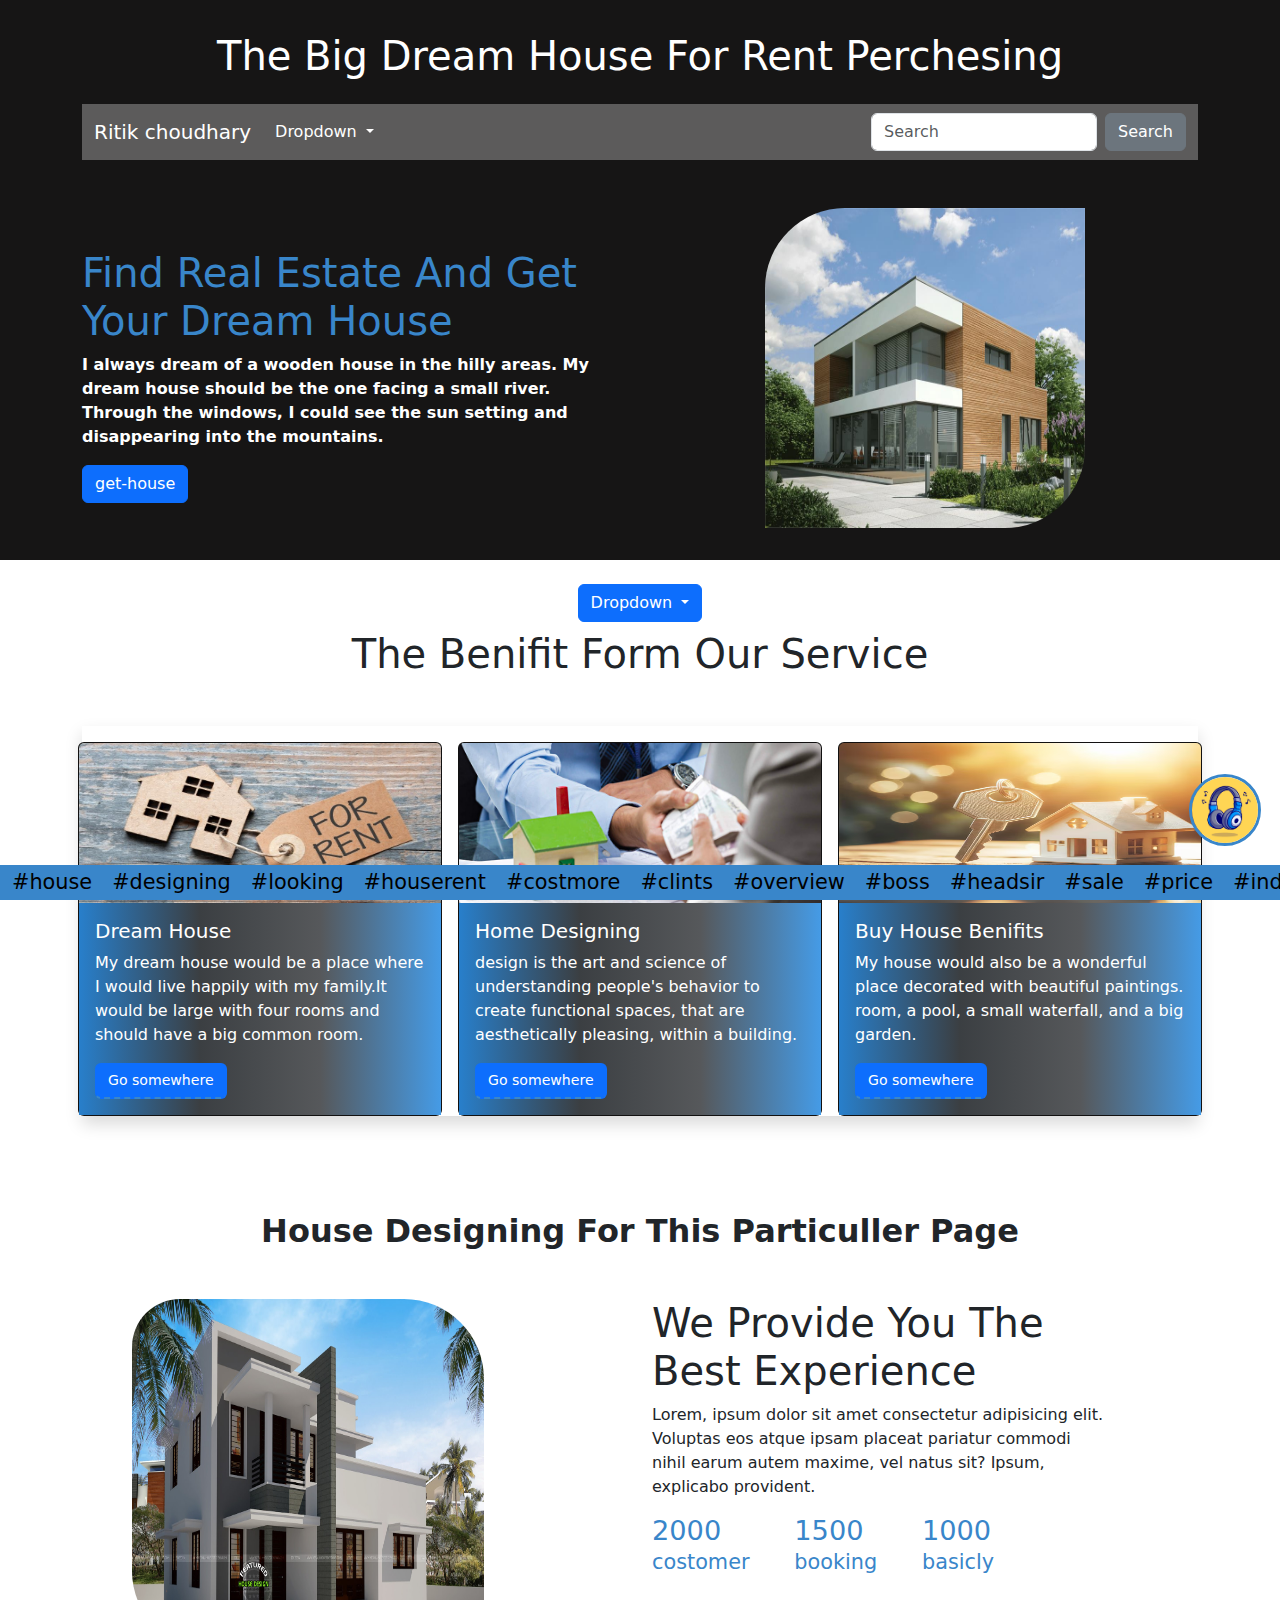
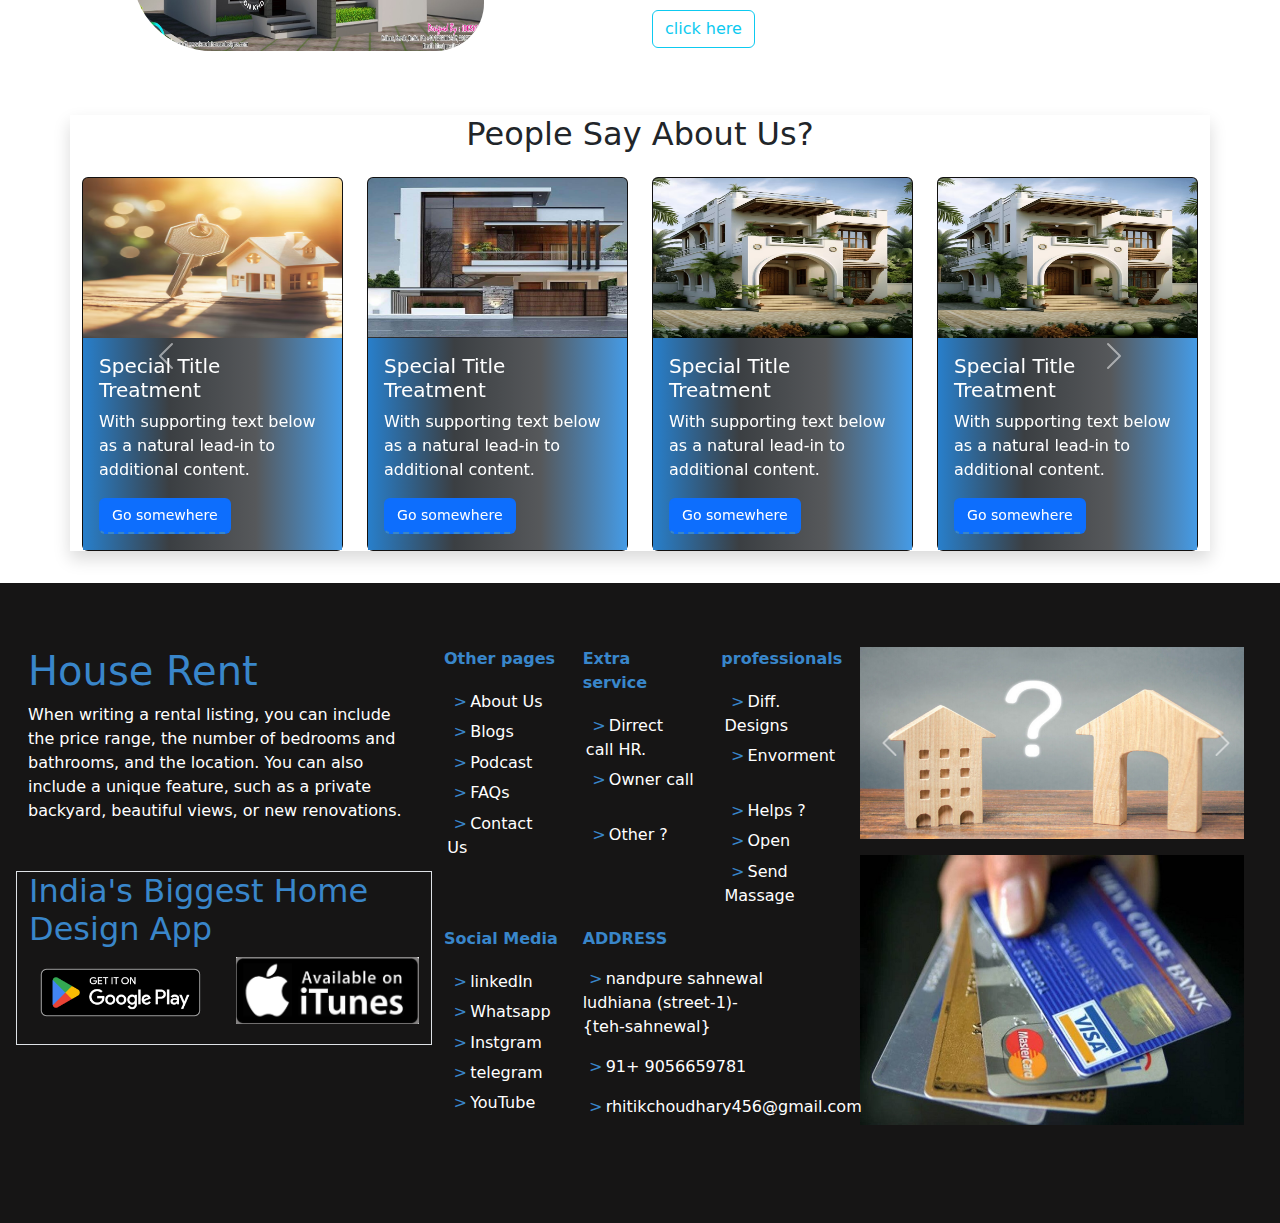
<file: index.html>
<!DOCTYPE html>
<html lang="en">

<head>
    <meta charset="UTF-8">
    <meta name="viewport" content="width=device-width, initial-scale=1.0">
    <title>house rent web site</title>
    <link rel="stylesheet" href="style.css">
    <link rel="stylesheet" href="https://cdn.jsdelivr.net/npm/bootstrap@5.3.3/dist/css/bootstrap.min.css">

</head>

<body>
    <div class="container-fluid headphone-bottom">
        <figure>
            <img src="./image/headphoneimg.avif" class="headphone" alt="">
        </figure>
    </div>
    <section class="container-fluid Word-slider">

        <div class="words-container">
            <span class="word">#house</span>
            <span class="word">#designing</span>
            <span class="word">#looking</span>
            <span class="word">#houserent</span>
            <span class="word">#costmore</span>
            <span class="word">#clints</span>
            <span class="word">#overview</span>
            <span class="word">#boss</span>
            <span class="word">#headsir</span>
            <span class="word">#sale</span>
            <span class="word">#price</span>
            <span class="word">#india</span>
            <span class="word">#pool</span>
            <span class="word">#drongroom</span>
            <span class="word">#kitchen</span>
            <span class="word">#extraroom</span>
            <span class="word">#guestroom</span>
            <span class="word">#watersuply</span>
            <span class="word">#elactronicrol</span>
            <span class="word">#dancinghall</span>
        </div>
    </section>
    <div class="main_heroPage_height">
        <section class="container">
            <h1 class="d-flex justify-content-center text-white py-3">the big dream house for rent perchesing</h1>

            <nav class="navbar navbar-expand-lg" style="background-color: rgba(255, 255, 255, 0.3);">
                <div class="container-fluid">
                    <a class="navbar-brand text-white" href="#">Ritik choudhary</a>
                    <button class="navbar-toggler" type="button" data-bs-toggle="collapse"
                        data-bs-target="#navbarSupportedContent" aria-controls="navbarSupportedContent"
                        aria-expanded="false" aria-label="Toggle navigation">
                        <span class="navbar-toggler-icon"></span>
                    </button>
                    <div class="collapse navbar-collapse" id="navbarSupportedContent">
                        <ul class="navbar-nav me-auto mb-2 mb-lg-0">
                            <li class="nav-item dropdown">
                                <a class="nav-link dropdown-toggle text-white" href="#" role="button"
                                    data-bs-toggle="dropdown" aria-expanded="false">
                                    Dropdown
                                </a>
                                <ul class="dropdown-menu">
                                    <li><a class="dropdown-item" href="#">Action</a></li>
                                    <li><a class="dropdown-item" href="#">Another action</a></li>
                                    <li>
                                        <hr class="dropdown-divider">
                                    </li>
                                    <li><a class="dropdown-item" href="#">Something else here</a></li>
                                </ul>
                            </li>
                        </ul>
                        <form class="d-flex" role="search">
                            <input class="form-control me-2" type="search" placeholder="Search" aria-label="Search">
                            <button class="btn btn-secondary" type="submit">Search</button>
                        </form>
                    </div>
                </div>
            </nav>
        </section>


        <section class="container d-flex justify-content-center align-item mt-5">
            <div class="row d-flex justify-content-center align-items-center">
                <div class="col-12 col-lg-6 col-md-6">
                    <h1 class="text-capitalize heading-Color">find real estate and get your dream house</h1>
                    <p class="text-white fw-bolder">I always dream of a wooden house in the hilly areas. My dream house
                        should be the one facing a small river. Through the
                        windows, I could see the sun setting and disappearing into the mountains.</p>
                    <button class="btn btn-primary">get-house</button>
                </div>

                <div class="col-12 col-xl-6 col-md-6">
                    <div class="img_hero d-flex justify-content-center align-items-center">
                        <figure>
                            <img src="./image/imghero.jpg" class="img-fluid img-res" alt="">
                        </figure>
                    </div>
                </div>
            </div>

        </section>
    </div>
    <section class="container  mt-4">
        <div>
            <div class="btn-group d-flex justify-content-center align-items-center" role="group"
                aria-label="Button group with nested dropdown">
                <div class="btn-group" role="group">
                    <button type="button" class="btn btn-primary dropdown-toggle" data-bs-toggle="dropdown"
                        aria-expanded="false">
                        Dropdown
                    </button>
                    <ul class="dropdown-menu">
                        <li><a class="dropdown-item" href="#">Dropdown link</a></li>
                        <li><a class="dropdown-item" href="#">Dropdown link</a></li>
                    </ul>
                </div>
            </div>
            <h1 class="common-heading text-center mt-2">the benifit form our service</h1>
        </div>
    </section>

    <section class="container my-5 ">
        <div class="d-flex justify-content-center align-items-center shadow">
            <div class="row">
                <div class="col-10 col-md-4 col-lg-4 g-3 mx-auto">
                    <div class="card">
                        <img src="./image/imgrent1.jpeg" class="card-img-top card-size" alt="...">
                        <div class="card-body">
                            <h5 class="card-title">Dream house</h5>
                            <p class="card-text">My dream house would be a place where I would live happily with my
                                family.It would be large with four rooms and should have a big common room.</p>
                            <a href="#" class="btn btn-primary">Go somewhere</a>
                        </div>
                    </div>
                </div>
                <div class="col-10 col-md-4 col-lg-4 g-3 mx-auto">
                    <div class="card">
                        <img src="./image/imgcash2.jpg" class="card-img-top card-size" alt="...">
                        <div class="card-body">
                            <h5 class="card-title">Home Designing</h5>
                            <p class="card-text">design is the art and science of understanding people's behavior to
                                create functional spaces, that are aesthetically
                                pleasing, within a building.</p>
                            <a href="#" class="btn btn-primary">Go somewhere</a>
                        </div>
                    </div>
                </div>
                <div class="col-10 col-md-4 col-lg-4 g-3 mx-auto">
                    <div class="card">
                        <img src="./image/imglakar4key2.jpg" class="card-img-top card-size" alt="...">
                        <div class="card-body">
                            <h5 class="card-title">Buy House benifits</h5>
                            <p class="card-text">My house would also be a wonderful place decorated with beautiful
                                paintings.
                                room, a pool, a small waterfall, and a big garden.</p>
                            <a href="#" class="btn btn-primary">Go somewhere</a>
                        </div>
                    </div>
                </div>
            </div>
        </div>
    </section>
    <section class="container py-5 d-flex flex-column justify-content-center align-items-center">

        <h2 class="text-center mb-5 fw-bolder">house designing for this particuller page</h2>

        <div class="row">
            <div class="col-12 col-md-5 col-lg-5 d-flex justify-content-center align-items-center">
                <figure>
                    <img src="./image/modern-home.jpg" class="img img-fluid" alt="">
                </figure>
            </div>


            <div class="col-12 col-md-5 col-lg-5 mx-auto">

                <h1>we provide you the best experience</h1>
                <p>Lorem, ipsum dolor sit amet consectetur adipisicing elit. Voluptas eos atque ipsam placeat
                    pariatur
                    commodi nihil earum autem maxime, vel natus sit? Ipsum, explicabo provident.
                </p>
                <div class="d-flex flex-row g-2 column-vise">
                    <div>
                        <span>
                            <h2>2000</h2>
                        </span>
                        <span>
                            <p>costomer</p>
                        </span>
                    </div>
                    <div>
                        <span>
                            <h2>1500</h2>
                        </span>
                        <span>
                            <p>booking</p>
                        </span>
                    </div>
                    <div>
                        <span>
                            <h2>1000</h2>
                        </span>
                        <span>
                            <p>basicly</p>
                        </span>
                    </div>

                </div>
                <button class="btn btn-outline-info">click here</button>
            </div>
        </div>
    </section>

    <section class="container shadow">
        <h2 class="text-center">people say about us?</h2>
        <div id="carouselExampleAutoplaying" class="carousel slide" data-bs-ride="carousel">
            <div class="carousel-inner">
                <div class="carousel-item active">
                    <!-- <img src="./image/imghousedesign1.jpg" class="d-block w-100" alt="..."> -->
                    <div class="row">
                        <div class="col-10 col-md-4 col-lg-3 gy-3 mx-auto">
                            <div class="card">
                                <img src="./image/imglakar4key2.jpg" class="card-img-top card-size" alt="...">
                                <div class="card-body">
                                    <h5 class="card-title">Special title treatment</h5>
                                    <p class="card-text">With supporting text below as a natural lead-in to
                                        additional
                                        content.</p>
                                    <a href="#" class="btn btn-primary">Go somewhere</a>
                                </div>
                            </div>
                        </div>
                        <div class="col-10 col-md-4 col-lg-3 gy-3 mx-auto">
                            <div class="card">
                                <img src="./image/imghousedesign1.jpg" class="card-img-top card-size" alt="...">
                                <div class="card-body">
                                    <h5 class="card-title">Special title treatment</h5>
                                    <p class="card-text">With supporting text below as a natural lead-in to
                                        additional
                                        content.</p>
                                    <a href="#" class="btn btn-primary">Go somewhere</a>
                                </div>
                            </div>
                        </div>
                        <div class="col-10 col-md-4 col-lg-3 gy-3 mx-auto">
                            <div class="card">
                                <img src="./image/imghousedesign2.jpg" class="card-img-top card-size" alt="...">
                                <div class="card-body">
                                    <h5 class="card-title">Special title treatment</h5>
                                    <p class="card-text">With supporting text below as a natural lead-in to
                                        additional
                                        content.</p>
                                    <a href="#" class="btn btn-primary">Go somewhere</a>
                                </div>
                            </div>
                        </div>
                        <div class="col-10 col-md-4 col-lg-3 gy-3 mx-auto">
                            <div class="card">
                                <img src="./image/imghousedesign2.jpg" class="card-img-top card-size" alt="...">
                                <div class="card-body">
                                    <h5 class="card-title">Special title treatment</h5>
                                    <p class="card-text">With supporting text below as a natural lead-in to
                                        additional
                                        content.</p>
                                    <a href="#" class="btn btn-primary">Go somewhere</a>
                                </div>
                            </div>
                        </div>
                    </div>

                </div>
                <div class="carousel-item">
                    <!-- <img src="./image/imghousedesign1.jpg" class="d-block w-100" alt="..."> -->
                    <div class="row">
                        <div class="col-10 col-md-4 col-lg-3 gy-3 mx-auto">
                            <div class="card">
                                <img src="./image/imglakar4key2.jpg" class="card-img-top card-size" alt="...">
                                <div class="card-body">
                                    <h5 class="card-title">Special title treatment</h5>
                                    <p class="card-text">With supporting text below as a natural lead-in to
                                        additional
                                        content.</p>
                                    <a href="#" class="btn btn-primary">Go somewhere</a>
                                </div>
                            </div>
                        </div>
                        <div class="col-10 col-md-4 col-lg-3 gy-3 mx-auto">
                            <div class="card">
                                <img src="./image/imghousedesign1.jpg" class="card-img-top card-size" alt="...">
                                <div class="card-body">
                                    <h5 class="card-title">Special title treatment</h5>
                                    <p class="card-text">With supporting text below as a natural lead-in to
                                        additional
                                        content.</p>
                                    <a href="#" class="btn btn-primary">Go somewhere</a>
                                </div>
                            </div>
                        </div>
                        <div class="col-10 col-md-4 col-lg-3 gy-3 mx-auto">
                            <div class="card">
                                <img src="./image/imghousedesign2.jpg" class="card-img-top card-size" alt="...">
                                <div class="card-body">
                                    <h5 class="card-title">Special title treatment</h5>
                                    <p class="card-text">With supporting text below as a natural lead-in to
                                        additional
                                        content.</p>
                                    <a href="#" class="btn btn-primary">Go somewhere</a>
                                </div>
                            </div>
                        </div>
                        <div class="col-10 col-md-4 col-lg-3 gy-3 mx-auto">
                            <div class="card">
                                <img src="./image/imghousedesign2.jpg" class="card-img-top card-size" alt="...">
                                <div class="card-body">
                                    <h5 class="card-title">Special title treatment</h5>
                                    <p class="card-text">With supporting text below as a natural lead-in to
                                        additional
                                        content.</p>
                                    <a href="#" class="btn btn-primary">Go somewhere</a>
                                </div>
                            </div>
                        </div>
                    </div>

                </div>
                <div class="carousel-item">
                    <!-- <img src="./image/imghousedesign3.jpg" class="d-block w-100" alt="..."> -->
                    <div class="row">
                        <div class="col-10 col-md-4 col-lg-3 gy-3 mx-auto">
                            <div class="card">
                                <img src="./image/imglakar4key2.jpg" class="card-img-top card-size" alt="...">
                                <div class="card-body">
                                    <h5 class="card-title">Special title treatment</h5>
                                    <p class="card-text">With supporting text below as a natural lead-in to
                                        additional
                                        content.</p>
                                    <a href="#" class="btn btn-primary">Go somewhere</a>
                                </div>
                            </div>
                        </div>
                        <div class="col-10 col-md-4 col-lg-3 gy-3 mx-auto">
                            <div class="card">
                                <img src="./image/imghousedesign1.jpg" class="card-img-top card-size" alt="...">
                                <div class="card-body">
                                    <h5 class="card-title">Special title treatment</h5>
                                    <p class="card-text">With supporting text below as a natural lead-in to
                                        additional
                                        content.</p>
                                    <a href="#" class="btn btn-primary">Go somewhere</a>
                                </div>
                            </div>
                        </div>
                        <div class="col-10 col-md-4 col-lg-3 gy-3 mx-auto">
                            <div class="card">
                                <img src="./image/imghousedesign2.jpg" class="card-img-top card-size" alt="...">
                                <div class="card-body">
                                    <h5 class="card-title">Special title treatment</h5>
                                    <p class="card-text">With supporting text below as a natural lead-in to
                                        additional
                                        content.</p>
                                    <a href="#" class="btn btn-primary">Go somewhere</a>
                                </div>
                            </div>
                        </div>
                        <div class="col-10 col-md-4 col-lg-3 gy-3 mx-auto">
                            <div class="card">
                                <img src="./image/imghousedesign2.jpg" class="card-img-top card-size" alt="...">
                                <div class="card-body">
                                    <h5 class="card-title">Special title treatment</h5>
                                    <p class="card-text">With supporting text below as a natural lead-in to
                                        additional
                                        content.</p>
                                    <a href="#" class="btn btn-primary">Go somewhere</a>
                                </div>
                            </div>
                        </div>
                    </div>
                </div>
            </div>
            <button class="carousel-control-prev" type="button" data-bs-target="#carouselExampleAutoplaying"
                data-bs-slide="prev">
                <span class="carousel-control-prev-icon" aria-hidden="true"></span>
                <span class="visually-hidden">Previous</span>
            </button>
            <button class="carousel-control-next" type="button" data-bs-target="#carouselExampleAutoplaying"
                data-bs-slide="next">
                <span class="carousel-control-next-icon" aria-hidden="true"></span>
                <span class="visually-hidden">Next</span>
            </button>
        </div>
    </section>
    <div class="main_FooterPage_height">
        <footer class="container-fluid my-5">

            <div class="row">
                <div class="col-10 col-md-4 col-lg-4 mx-auto">
                    <h1 class="blue-color">House Rent</h1>
                    <p>When writing a rental listing, you can include the price range, the number of bedrooms and
                        bathrooms, and the location.
                        You can also include a unique feature, such as a private backyard, beautiful views, or new
                        renovations.
                    </p>

                    <div class="row border mt-5">
                        <h2 class="blue-color">India's Biggest
                            Home Design App</h2>
                        <div class="col-6 col-md-6 img col-xxl-6">
                            <div class="img_footers">
                                <figure>
                                    <img src="./image/imggoogleplay.png" class="img-fluid" alt="">
                                </figure>
                            </div>
                        </div>
                        <div class="col-6 col-md-6 img-xl-12 col-xxl-6">
                            <div class="img_footers">
                                <figure>
                                    <img src="./image/imgapple.png" class="img-fluid" alt="">
                                </figure>
                            </div>
                        </div>
                    </div>
                </div>
                <div class="col-10 col-md-4 col-lg-4 mx-auto">
                    <div class="padding-manage">
                        <div class="row d-flex">

                            <div class="col-6 col-sm-4 col-md-6 col-lg-4">
                                <p class="fw-bold blue-color">Other pages</p>
                                <div class="d-flex flex-column">
                                    <span><a href="./about.html"><span class="arrow-Blue">></span>About
                                            Us</a></span>
                                    <span><a href="./blog.html"><span class="arrow-Blue">></span>Blogs</a></span>
                                    <span><a href="./podcast.html"><span class="arrow-Blue">></span>Podcast</a></span>
                                    <span><a href="./FAQs.html"><span class="arrow-Blue">></span>FAQs </a></span>
                                    <span><a href="./contactus.html"><span class="arrow-Blue">></span>Contact
                                            Us</a></span>
                                </div>
                            </div>

                            <div class="col-6 col-sm-4 col-md-6 col-lg-4">
                                <p class="fw-bold blue-color">Extra service</p>
                                <div class="d-flex flex-column">
                                    <span><a href=""><span class="arrow-Blue">></span>Dirrect call HR.</a></span>
                                    <span><a href=""><span class="arrow-Blue">></span>Owner call</a></span>
                                    <span><a href=""><span class="arrow-Blue">></span>Other ?</a></span>
                                </div>
                            </div>

                            <div class="col-6 col-sm-4 col-md-6 col-lg-4">
                                <p class="fw-bold blue-color">professionals</p>
                                <div class="d-flex flex-column">
                                    <span><a href=""><span class="arrow-Blue">></span>Diff. Designs</a></span>
                                    <span><a href=""><span class="arrow-Blue">></span>Envorment</a></span>
                                    <span><a href=""><span class="arrow-Blue">></span>Helps ?</a></span>
                                    <span><a href=""><span class="arrow-Blue">></span>Open</a></span>
                                    <span><a href=""><span class="arrow-Blue">></span>Send Massage</a></span>
                                </div>
                            </div>


                            <div class="col-6 col-sm-4 col-md-6 col-lg-4 gy-3">
                                <p class="fw-bold blue-color">Social Media</p>
                                <div class="d-flex flex-column ">
                                    <div class="d-flex flex-column">
                                        <span><a href=""><span class="arrow-Blue">></span>linkedIn</a></span>
                                        <span><a href=""><span class="arrow-Blue">></span>Whatsapp</a></span>
                                        <span><a href=""><span class="arrow-Blue">></span>Instgram</a></span>
                                        <span><a href=""><span class="arrow-Blue">></span>telegram</a></span>
                                        <span><a href=""><span class="arrow-Blue">></span>YouTube</a></span>
                                    </div>
                                </div>
                            </div>
                            <div class="col-6 col-sm-4 col-md-6 col-lg-6 gy-3">
                                <p class="fw-bold blue-color">ADDRESS</p>
                                <div class="d-flex flex-column">
                                    <p><a href=""><span class="arrow-Blue">></span>nandpure sahnewal ludhiana
                                            (street-1)-{teh-sahnewal}</a></p>
                                    <p><a href=""><span class="arrow-Blue">></span>91+ 9056659781</a></p>
                                    <p><a href=""><span class="arrow-Blue">></span>rhitikchoudhary456@gmail.com</a></p>
                                </div>
                            </div>


                        </div>
                    </div>
                </div>
                <div class="col-10 col-md-4 col-lg-4 mx-auto">
                    <div class="row g-3 d-flex justify-content-center align-items-center">
                        <div class="col-10 col-md-12 col-lg-12 ">
                            <div class="slider ">
                                <div id="carouselExampleAutoplaying" class="carousel slide" data-bs-ride="carousel">
                                    <div class="carousel-inner">
                                        <div class="carousel-item active">
                                            <img src="./image/imglakar1.jpg" class=" img_footer" alt="...">
                                        </div>
                                        <div class="carousel-item">
                                            <img src="./image/imglakar2.jpg" class=" img_footer" alt="...">
                                        </div>
                                        <div class="carousel-item">
                                            <img src="./image/imglakar3.jpg" class=" img_footer" alt="...">
                                        </div>
                                    </div>
                                    <button class="carousel-control-prev" type="button"
                                        data-bs-target="#carouselExampleAutoplaying" data-bs-slide="prev">
                                        <span class="carousel-control-prev-icon" aria-hidden="true"></span>
                                        <span class="visually-hidden">Previous</span>
                                    </button>
                                    <button class="carousel-control-next" type="button"
                                        data-bs-target="#carouselExampleAutoplaying" data-bs-slide="next">
                                        <span class="carousel-control-next-icon" aria-hidden="true"></span>
                                        <span class="visually-hidden">Next</span>
                                    </button>
                                </div>

                            </div>
                        </div>
                        <div class="col-10 col-md-12 col-lg-12 ">
                            <figure>
                                <img src="./image/atmallcard2.jpeg" class="img_footer" alt="">
                            </figure>
                        </div>

                    </div>
                </div>
            </div>

        </footer>
    </div>
    <script src="https://cdn.jsdelivr.net/npm/bootstrap@5.3.3/dist/js/bootstrap.bundle.min.js"></script>
</body>

</html>


<!-- https://github.com/ritik903 -->
</file>
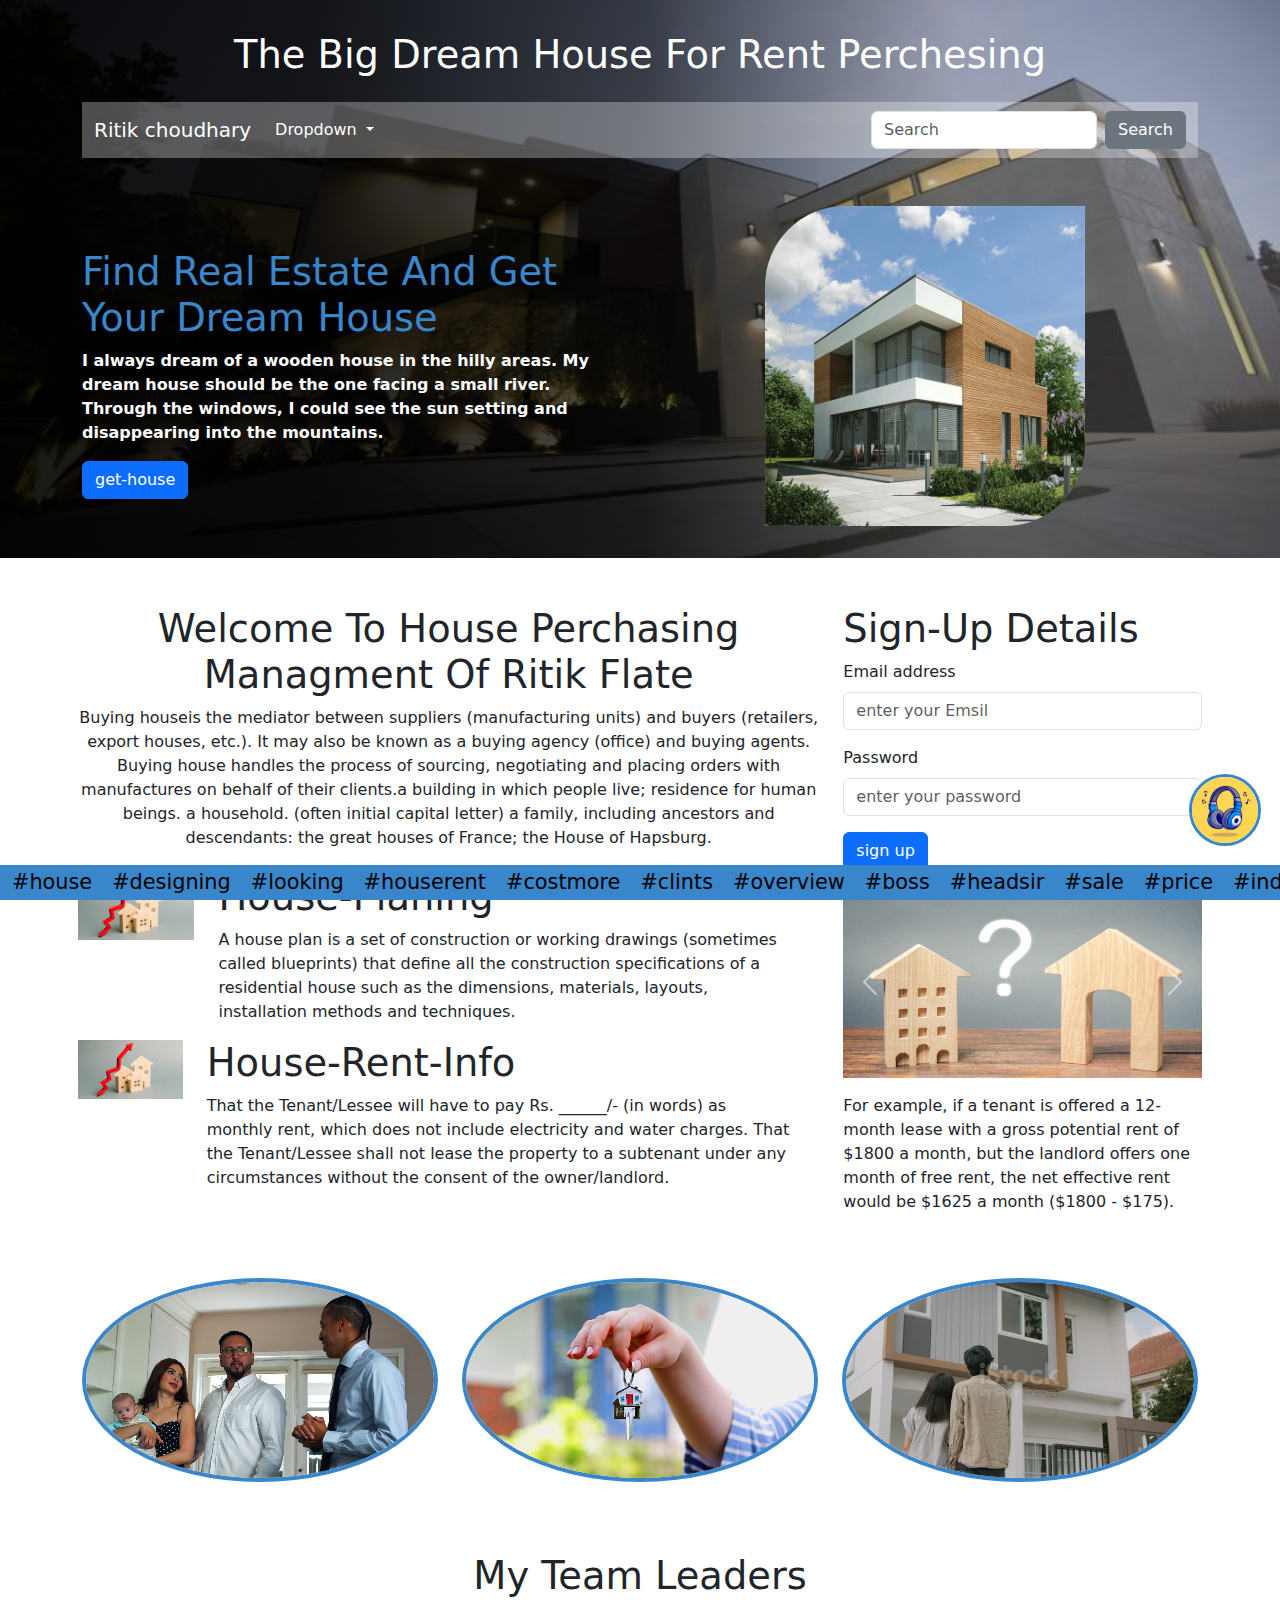
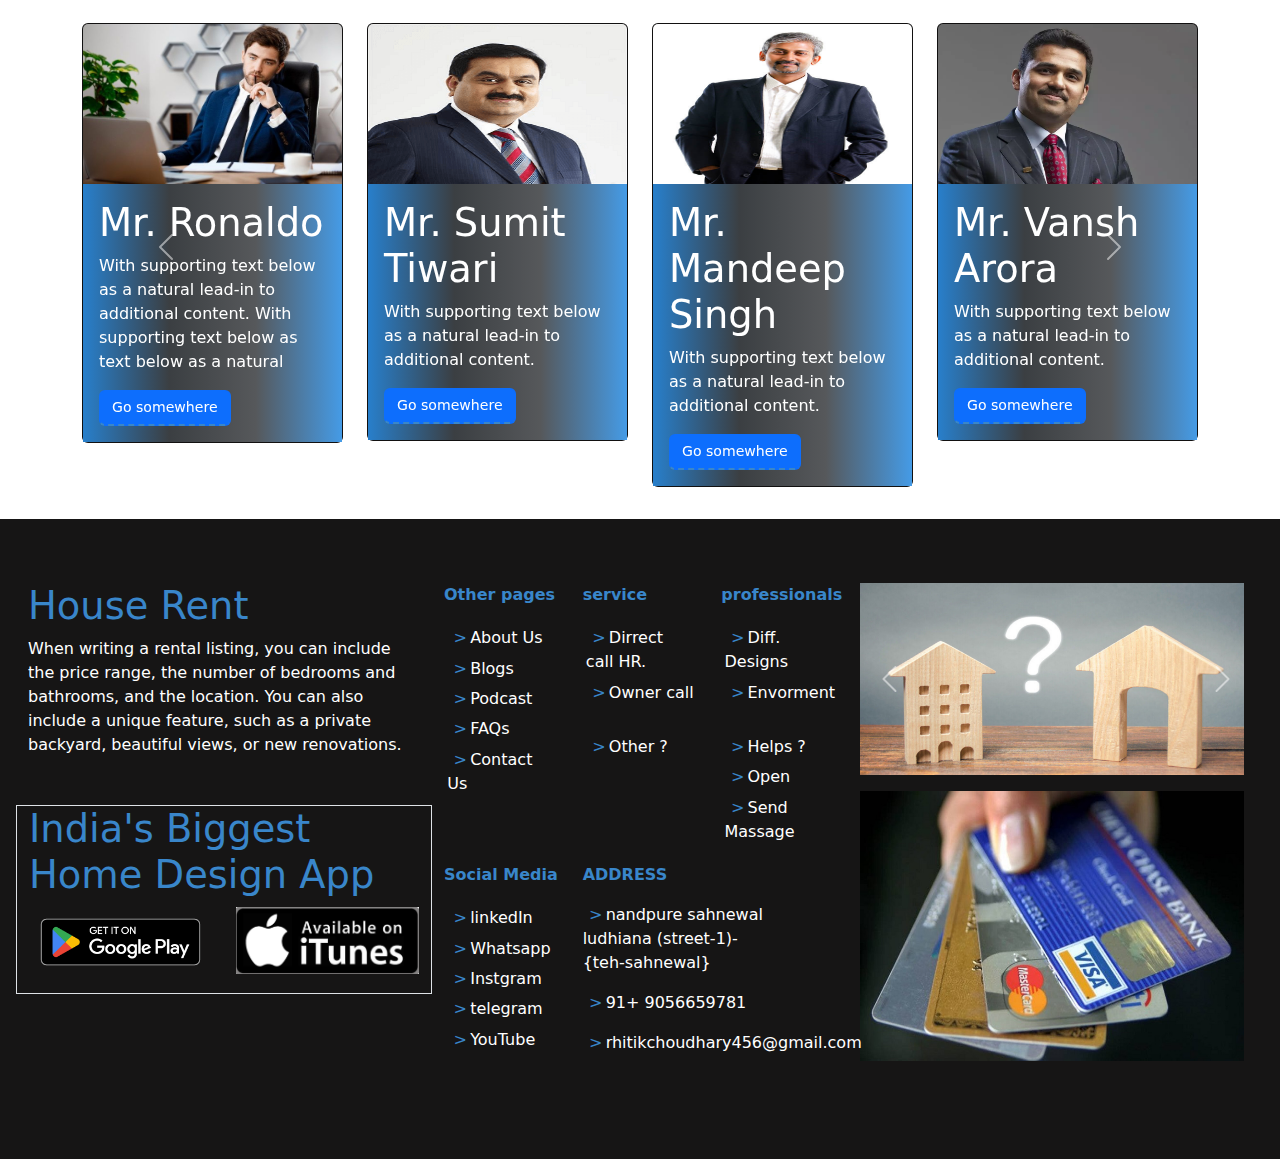
<file: about.html>
<!DOCTYPE html>
<html lang="en">

<head>
    <meta charset="UTF-8">
    <meta name="viewport" content="width=device-width, initial-scale=1.0">
    <title>about / page</title>
    <link rel="stylesheet" href="https://cdn.jsdelivr.net/npm/bootstrap@5.3.3/dist/css/bootstrap.min.css">
    <link rel="stylesheet" href="style.css">
</head>

<body>
        <div class="container-fluid headphone-bottom">
            <figure>
                <img src="./image/headphoneimg.avif" class="headphone" alt="">
            </figure>
        </div>
        <section class="container-fluid Word-slider">

            <div class="words-container">
                <span class="word">#house</span>
                <span class="word">#designing</span>
                <span class="word">#looking</span>
                <span class="word">#houserent</span>
                <span class="word">#costmore</span>
                <span class="word">#clints</span>
                <span class="word">#overview</span>
                <span class="word">#boss</span>
                <span class="word">#headsir</span>
                <span class="word">#sale</span>
                <span class="word">#price</span>
                <span class="word">#india</span>
                <span class="word">#pool</span>
                <span class="word">#drongroom</span>
                <span class="word">#kitchen</span>
                <span class="word">#extraroom</span>
                <span class="word">#guestroom</span>
                <span class="word">#watersuply</span>
                <span class="word">#elactronicrol</span>
                <span class="word">#dancinghall</span>
            </div>
        </section>
        <div class="main_aboutPage_height">
            <section class="container">
                <h1 class="d-flex justify-content-center text-white py-3">the big dream house for rent perchesing</h1>

                <nav class="navbar navbar-expand-lg" style="background-color: rgba(255, 255, 255, 0.3);">
                    <div class="container-fluid">
                        <a class="navbar-brand text-white" href="#">Ritik choudhary</a>
                        <button class="navbar-toggler" type="button" data-bs-toggle="collapse"
                            data-bs-target="#navbarSupportedContent" aria-controls="navbarSupportedContent"
                            aria-expanded="false" aria-label="Toggle navigation">
                            <span class="navbar-toggler-icon"></span>
                        </button>
                        <div class="collapse navbar-collapse" id="navbarSupportedContent">
                            <ul class="navbar-nav me-auto mb-2 mb-lg-0">
                                <li class="nav-item dropdown">
                                    <a class="nav-link dropdown-toggle text-white" href="#" role="button"
                                        data-bs-toggle="dropdown" aria-expanded="false">
                                        Dropdown
                                    </a>
                                    <ul class="dropdown-menu">
                                        <li><a class="dropdown-item" href="#">Action</a></li>
                                        <li><a class="dropdown-item" href="#">Another action</a></li>
                                        <li>
                                            <hr class="dropdown-divider">
                                        </li>
                                        <li><a class="dropdown-item" href="#">Something else here</a></li>
                                    </ul>
                                </li>
                            </ul>
                            <form class="d-flex" role="search">
                                <input class="form-control me-2" type="search" placeholder="Search" aria-label="Search">
                                <button class="btn btn-secondary" type="submit">Search</button>
                            </form>
                        </div>
                    </div>
                </nav>
            </section>


            <section class="container d-flex justify-content-center align-item mt-5">
                <div class="row d-flex justify-content-center align-items-center">
                    <div class="col-12 col-lg-6 col-md-6">
                        <h1 class="text-capitalize heading-Color">find real estate and get your dream house</h1>
                        <p class="text-white fw-bolder">I always dream of a wooden house in the hilly areas. My dream
                            house
                            should be the one facing a small river. Through the
                            windows, I could see the sun setting and disappearing into the mountains.</p>
                        <button class="btn btn-primary">get-house</button>
                    </div>

                    <div class="col-12 col-xl-6 col-md-6">
                        <div class="img_hero d-flex justify-content-center align-items-center">
                            <figure>
                                <img src="./image/imghero.jpg" class="img-fluid img-res" alt="">
                            </figure>
                        </div>
                    </div>
                </div>

            </section>
        </div>

        <section class="container px-2 gy-3">
            <div class="row  mt-5 mb-3">
                <div class="col-12 col-md-8 col-lg-8">
                    <div>
                        <h1 class="text-start text-center">welcome to house perchasing <br> managment of ritik flate
                        </h1>
                        <div>
                            <p class="contsiner-fluid text-center">Buying houseis the mediator between suppliers
                                (manufacturing units) and buyers (retailers, export houses, etc.). It may
                                also be known as a buying agency (office) and buying agents. Buying house handles the
                                process of sourcing, negotiating
                                and placing orders with manufactures on behalf of their clients.a building in which
                                people
                                live; residence for human beings. a household. (often initial capital letter) a family,
                                including ancestors and descendants: the great houses of France; the House of Hapsburg.
                            </p>
                        </div>
                    </div>
                    <section class="mt-4">
                        <div class="d-flex flex-row gl-3 ">
                            <figure>
                                <img src="./image/imglakar2.jpg" class="img-fluid" alt="">
                            </figure>
                            <div class="px-4 p-order">
                                <h2>house-planing</h2>
                                <p>A house plan is a set of construction or working drawings (sometimes called
                                    blueprints)
                                    that define all the construction
                                    specifications of a residential house such as the dimensions, materials, layouts,
                                    installation methods and techniques.</p>
                            </div>
                        </div>

                        <div class="d-flex flex-row">
                            <figure>
                                <img src="./image/imglakar2.jpg" class="img-fluid" alt="">
                            </figure>
                            <div class="px-4 p-order">
                                <h2>house-rent-info</h2>
                                <p>That the Tenant/Lessee will have to pay Rs. ______/- (in words) as monthly rent,
                                    which
                                    does not include electricity and
                                    water charges. That the Tenant/Lessee shall not lease the property to a subtenant
                                    under
                                    any circumstances without the
                                    consent of the owner/landlord.</p>
                            </div>
                        </div>
                    </section>
                </div>

                <div class="col-12 col-md-4 col-lg-4">
                    <div>
                        <h1>sign-up Details</h1>
                        <form>
                            <div class="mb-3">
                                <label for="exampleInputEmail1" class="form-label">Email address</label>
                                <input type="email" placeholder="enter your Emsil " class="form-control"
                                    id="exampleInputEmail1" aria-describedby="emailHelp">
                            </div>
                            <div class="mb-3">
                                <label for="exampleInputPassword1" class="form-label">Password</label>
                                <input type="password" placeholder="enter your password" class="form-control"
                                    id="exampleInputPassword1">
                            </div>
                            <button type="submit" class="btn btn-primary">sign up</button>
                        </form>
                    </div> <!-- </section> -->
                    <div class="slider mt-3">
                        <div id="carouselExampleAutoplaying" class="carousel slide" data-bs-ride="carousel">
                            <div class="carousel-inner">
                                <div class="carousel-item active">
                                    <img src="./image/imglakar1.jpg" class="d-block w-100" alt="...">
                                </div>
                                <div class="carousel-item">
                                    <img src="./image/imglakar2.jpg" class="d-block w-100" alt="...">
                                </div>
                                <div class="carousel-item">
                                    <img src="./image/imglakar3.jpg" class="d-block w-100" alt="...">
                                </div>
                            </div>
                            <button class="carousel-control-prev" type="button"
                                data-bs-target="#carouselExampleAutoplaying" data-bs-slide="prev">
                                <span class="carousel-control-prev-icon" aria-hidden="true"></span>
                                <span class="visually-hidden">Previous</span>
                            </button>
                            <button class="carousel-control-next" type="button"
                                data-bs-target="#carouselExampleAutoplaying" data-bs-slide="next">
                                <span class="carousel-control-next-icon" aria-hidden="true"></span>
                                <span class="visually-hidden">Next</span>
                            </button>
                        </div>

                    </div>
                    <div class="mt-3">
                        <p>For example, if a tenant is offered a 12-month lease with a gross potential rent of $1800 a
                            month, but the landlord
                            offers one month of free rent, the net effective rent would be $1625 a month ($1800 - $175).
                        </p>
                    </div>

                </div>
            </div>
        </section>

        <section class="container mt-5 mb-5">
            <!-- <div class=" about-video d-flex flex-row justify-content-center mx-auto"> -->
            <div class="row">
                <div class="col-12 col-md-4 col-lg-4">
                    <div>
                        <figure>
                            <video src="./video/7578205-hd_1280_720_30fps.mp4" class="img-fluid" loop muted autoplay>
                                pls wait.....
                            </video>
                        </figure>
                    </div>
                </div>
                <div class="col-12 col-md-4 col-lg-4">
                    <div>
                        <figure>
                            <video src="./video/8293009-hd_1280_720_30fps.mp4" class="img-fluid" loop muted autoplay>
                                pls wait.....
                            </video>
                        </figure>
                    </div>
                </div>
                <div class="col-12 col-md-4 col-lg-4">
                    <div>
                        <figure>
                            <video src="./video/istockphoto-1335537187-640_adpp_is.mp4" class="img-fluid" loop muted
                                autoplay>
                                pls wait.....
                            </video>
                        </figure>
                    </div>
                </div>

            </div>

            <!-- </div> -->
        </section>

        <section class="container">
            <h1 class="text-center text-capitalize">my team leaders</h1>
            <div id="carouselExampleInterval" class="carousel slide" data-bs-ride="carousel">
                <div class="carousel-inner">
                    <div class="carousel-item active" data-bs-interval="10000">
                        <!-- <img src="..." class="d-block w-100" alt="..."> -->
                        <div class="row">
                            <div class="col-10 col-md-4 col-lg-3 gy-3 mx-auto">
                                <div class="card">
                                    <img src="./image/bussness1.jpg" class="card-img-top card-size" alt="...">
                                    <div class="card-body">
                                        <h5 class="card-title">Mr. ronaldo</h5>
                                        <p class="card-text">With supporting text below as a natural lead-in to
                                            additional
                                            content. With supporting text below as text below as a natural</p>
                                        <a href="#" class="btn btn-primary">Go somewhere</a>
                                    </div>
                                </div>
                            </div>
                            <div class="col-10 col-md-4 col-lg-3 gy-3 mx-auto">
                                <div class="card">
                                    <img src="./image/bussness2.jpg" class="card-img-top card-size" alt="...">
                                    <div class="card-body">
                                        <h5 class="card-title">Mr. Sumit tiwari</h5>
                                        <p class="card-text">With supporting text below as a natural lead-in to
                                            additional
                                            content.</p>
                                        <a href="#" class="btn btn-primary">Go somewhere</a>
                                    </div>
                                </div>
                            </div>
                            <div class="col-10 col-md-4 col-lg-3 gy-3 mx-auto">
                                <div class="card">
                                    <img src="./image/bussness3.jpg" class="card-img-top card-size" alt="...">
                                    <div class="card-body">
                                        <h5 class="card-title">Mr. Mandeep singh</h5>
                                        <p class="card-text">With supporting text below as a natural lead-in to
                                            additional
                                            content.</p>
                                        <a href="#" class="btn btn-primary">Go somewhere</a>
                                    </div>
                                </div>
                            </div>
                            <div class="col-10 col-md-4 col-lg-3 gy-3 mx-auto">
                                <div class="card">
                                    <img src="./image/bussness4.jpg" class="card-img-top card-size" alt="...">
                                    <div class="card-body">
                                        <h5 class="card-title">Mr. vansh arora</h5>
                                        <p class="card-text">With supporting text below as a natural lead-in to
                                            additional
                                            content.</p>
                                        <a href="#" class="btn btn-primary">Go somewhere</a>
                                    </div>
                                </div>
                            </div>
                        </div>
                    </div>
                    <div class="carousel-item" data-bs-interval="2000">
                        <!-- <img src="..." class="d-block w-100" alt="..."> -->
                        <div class="row">
                            <div class="col-10 col-md-4 col-lg-3 gy-3 mx-auto">
                                <div class="card">
                                    <img src="./image/bussness5.jpg" class="card-img-top card-size" alt="...">
                                    <div class="card-body">
                                        <h5 class="card-title">Mr. deep Rathore</h5>
                                        <p class="card-text">With supporting text below as a natural lead-in to
                                            additional
                                            content.</p>
                                        <a href="#" class="btn btn-primary">Go somewhere</a>
                                    </div>
                                </div>
                            </div>
                            <div class="col-10 col-md-4 col-lg-3 gy-3 mx-auto">
                                <div class="card">
                                    <img src="./image/bussness6.jpg" class="card-img-top card-size" alt="...">
                                    <div class="card-body">
                                        <h5 class="card-title">Mr. vinod Bahadur Thapa</h5>
                                        <p class="card-text">With supporting text below as a natural lead-in to
                                            additional
                                            content.</p>
                                        <a href="#" class="btn btn-primary">Go somewhere</a>
                                    </div>
                                </div>
                            </div>
                            <div class="col-10 col-md-4 col-lg-3 gy-3 mx-auto">
                                <div class="card">
                                    <img src="./image/bussness7.jpg" class="card-img-top card-size" alt="...">
                                    <div class="card-body">
                                        <h5 class="card-title">Mr. Thapa Technical</h5>
                                        <p class="card-text">With supporting text below as a natural lead-in to
                                            additional
                                            content.</p>
                                        <a href="#" class="btn btn-primary">Go somewhere</a>
                                    </div>
                                </div>
                            </div>
                            <div class="col-10 col-md-4 col-lg-3 gy-3 mx-auto">
                                <div class="card">
                                    <img src="./image/bussness3.jpg" class="card-img-top card-size" alt="...">
                                    <div class="card-body">
                                        <h5 class="card-title">Mr. johan lii</h5>
                                        <p class="card-text">With supporting text below as a natural lead-in to
                                            additional
                                            content. Lorem, ipsum dolor sit amet consectetur adipisicing elit</p>
                                        <a href="#" class="btn btn-primary">Go somewhere</a>
                                    </div>
                                </div>
                            </div>
                        </div>
                    </div>
                    <div class="carousel-item">
                        <!-- <img src="..." class="d-block w-100" alt="..."> -->
                        <div class="row">
                            <div class="col-10 col-md-4 col-lg-3 gy-3 mx-auto">
                                <div class="card">
                                    <img src="./image/bussness1.jpg" class="card-img-top card-size" alt="...">
                                    <div class="card-body">
                                        <h5 class="card-title">Mr. kapoor sharma</h5>
                                        <p class="card-text">With supporting text below as a natural lead-in to
                                            additional
                                            content.</p>
                                        <a href="#" class="btn btn-primary">Go somewhere</a>
                                    </div>
                                </div>
                            </div>
                            <div class="col-10 col-md-4 col-lg-3 gy-3 mx-auto">
                                <div class="card">
                                    <img src="./image/bussness4.jpg" class="card-img-top card-size" alt="...">
                                    <div class="card-body">
                                        <h5 class="card-title">Mr. Rumail singh</h5>
                                        <p class="card-text">With supporting text below as a natural lead-in to
                                            additional
                                            content.</p>
                                        <a href="#" class="btn btn-primary">Go somewhere</a>
                                    </div>
                                </div>
                            </div>
                            <div class="col-10 col-md-4 col-lg-3 gy-3 mx-auto">
                                <div class="card">
                                    <img src="./image/bussness6.jpg" class="card-img-top card-size" alt="...">
                                    <div class="card-body">
                                        <h5 class="card-title">Mr. Rajat choudhary</h5>
                                        <p class="card-text">With supporting text below as a natural lead-in to
                                            additional
                                            content.</p>
                                        <a href="#" class="btn btn-primary">Go somewhere</a>
                                    </div>
                                </div>
                            </div>
                            <div class="col-10 col-md-4 col-lg-3 gy-3 mx-auto">
                                <div class="card">
                                    <img src="./image/bussness2.jpg" class="card-img-top card-size" alt="...">
                                    <div class="card-body">
                                        <h5 class="card-title">Mr. Vishal Choudhary</h5>
                                        <p class="card-text">With supporting text below as a natural lead-in to
                                            additional
                                            content.</p>
                                        <a href="#" class="btn btn-primary">Go somewhere</a>
                                    </div>
                                </div>
                            </div>
                        </div>
                    </div>
                </div>
                <button class="carousel-control-prev" type="button" data-bs-target="#carouselExampleInterval"
                    data-bs-slide="prev">
                    <span class="carousel-control-prev-icon" aria-hidden="true"></span>
                    <span class="visually-hidden">Previous</span>
                </button>
                <button class="carousel-control-next" type="button" data-bs-target="#carouselExampleInterval"
                    data-bs-slide="next">
                    <span class="carousel-control-next-icon" aria-hidden="true"></span>
                    <span class="visually-hidden">Next</span>
                </button>
            </div>
        </section>

        <div class="main_FooterPage_height">
            <footer class="container-fluid my-5">

                <div class="row">
                    <div class="col-10 col-md-4 col-lg-4 mx-auto">
                        <h1 class="blue-color">House Rent</h1>
                        <p>When writing a rental listing, you can include the price range, the number of bedrooms and
                            bathrooms, and the location.
                            You can also include a unique feature, such as a private backyard, beautiful views, or new
                            renovations.
                        </p>

                        <div class="row border mt-5">
                            <h2 class="blue-color">India's Biggest
                                Home Design App</h2>
                            <div class="col-6 col-md-6 img col-xxl-6">
                                <div class="img_footers">
                                    <figure>
                                        <img src="./image/imggoogleplay.png" class="img-fluid" alt="">
                                    </figure>
                                </div>
                            </div>
                            <div class="col-6 col-md-6 img-xl-12 col-xxl-6">
                                <div class="img_footers">
                                    <figure>
                                        <img src="./image/imgapple.png" class="img-fluid" alt="">
                                    </figure>
                                </div>
                            </div>
                        </div>
                    </div>
                    <div class="col-10 col-md-4 col-lg-4 mx-auto">
                        <div class="padding-manage">
                            <div class="row d-flex">

                                <div class="col-6 col-sm-4 col-md-6 col-lg-4">
                                    <p class="fw-bold blue-color">Other pages</p>
                                    <div class="d-flex flex-column">
                                        <span><a href="./about.html"><span class="arrow-Blue">></span>About
                                                Us</a></span>
                                        <span><a href="./blog.html"><span class="arrow-Blue">></span>Blogs</a></span>
                                        <span><a href="./podcast.html"><span
                                                    class="arrow-Blue">></span>Podcast</a></span>
                                        <span><a href="./FAQs.html"><span class="arrow-Blue">></span>FAQs </a></span>
                                        <span><a href="./contactus.html"><span class="arrow-Blue">></span>Contact
                                                Us</a></span>
                                    </div>
                                </div>

                                <div class="col-6 col-sm-4 col-md-6 col-lg-4">
                                    <p class="fw-bold blue-color">service</p>
                                    <div class="d-flex flex-column">
                                        <span><a href=""><span class="arrow-Blue">></span>Dirrect call HR.</a></span>
                                        <span><a href=""><span class="arrow-Blue">></span>Owner call</a></span>
                                        <span><a href=""><span class="arrow-Blue">></span>Other ?</a></span>
                                    </div>
                                </div>

                                <div class="col-6 col-sm-4 col-md-6 col-lg-4">
                                    <p class="fw-bold blue-color">professionals</p>
                                    <div class="d-flex flex-column">
                                        <span><a href=""><span class="arrow-Blue">></span>Diff. Designs</a></span>
                                        <span><a href=""><span class="arrow-Blue">></span>Envorment</a></span>
                                        <span><a href=""><span class="arrow-Blue">></span>Helps ?</a></span>
                                        <span><a href=""><span class="arrow-Blue">></span>Open</a></span>
                                        <span><a href=""><span class="arrow-Blue">></span>Send Massage</a></span>
                                    </div>
                                </div>


                                <div class="col-6 col-sm-4 col-md-6 col-lg-4 gy-3">
                                    <p class="fw-bold blue-color">Social Media</p>
                                    <div class="d-flex flex-column ">
                                        <div class="d-flex flex-column">
                                            <span><a href=""><span class="arrow-Blue">></span>linkedIn</a></span>
                                            <span><a href=""><span class="arrow-Blue">></span>Whatsapp</a></span>
                                            <span><a href=""><span class="arrow-Blue">></span>Instgram</a></span>
                                            <span><a href=""><span class="arrow-Blue">></span>telegram</a></span>
                                            <span><a href=""><span class="arrow-Blue">></span>YouTube</a></span>
                                        </div>
                                    </div>
                                </div>
                                <div class="col-6 col-sm-4 col-md-6 col-lg-6 gy-3">
                                    <p class="fw-bold blue-color">ADDRESS</p>
                                    <div class="d-flex flex-column">
                                        <p><a href=""><span class="arrow-Blue">></span>nandpure sahnewal ludhiana
                                                (street-1)-{teh-sahnewal}</a></p>
                                        <p><a href=""><span class="arrow-Blue">></span>91+ 9056659781</a></p>
                                        <p><a href=""><span class="arrow-Blue">></span>rhitikchoudhary456@gmail.com</a>
                                        </p>
                                    </div>
                                </div>


                            </div>
                        </div>
                    </div>
                    <div class="col-10 col-md-4 col-lg-4 mx-auto">
                        <div class="row g-3 d-flex justify-content-center align-items-center">
                            <div class="col-10 col-md-12 col-lg-12 ">
                                <div class="slider ">
                                    <div id="carouselExampleAutoplaying" class="carousel slide" data-bs-ride="carousel">
                                        <div class="carousel-inner">
                                            <div class="carousel-item active">
                                                <img src="./image/imglakar1.jpg" class=" img_footer" alt="...">
                                            </div>
                                            <div class="carousel-item">
                                                <img src="./image/imglakar2.jpg" class=" img_footer" alt="...">
                                            </div>
                                            <div class="carousel-item">
                                                <img src="./image/imglakar3.jpg" class=" img_footer" alt="...">
                                            </div>
                                        </div>
                                        <button class="carousel-control-prev" type="button"
                                            data-bs-target="#carouselExampleAutoplaying" data-bs-slide="prev">
                                            <span class="carousel-control-prev-icon" aria-hidden="true"></span>
                                            <span class="visually-hidden">Previous</span>
                                        </button>
                                        <button class="carousel-control-next" type="button"
                                            data-bs-target="#carouselExampleAutoplaying" data-bs-slide="next">
                                            <span class="carousel-control-next-icon" aria-hidden="true"></span>
                                            <span class="visually-hidden">Next</span>
                                        </button>
                                    </div>

                                </div>
                            </div>
                            <div class="col-10 col-md-12 col-lg-12 ">
                                <figure>
                                    <img src="./image/atmallcard2.jpeg" class="img_footer" alt="">
                                </figure>
                            </div>

                        </div>
                    </div>

                </div>

            </footer>
        </div>

    <script src="https://cdn.jsdelivr.net/npm/bootstrap@5.3.3/dist/js/bootstrap.bundle.min.js"></script>
</body>

</html>
</file>
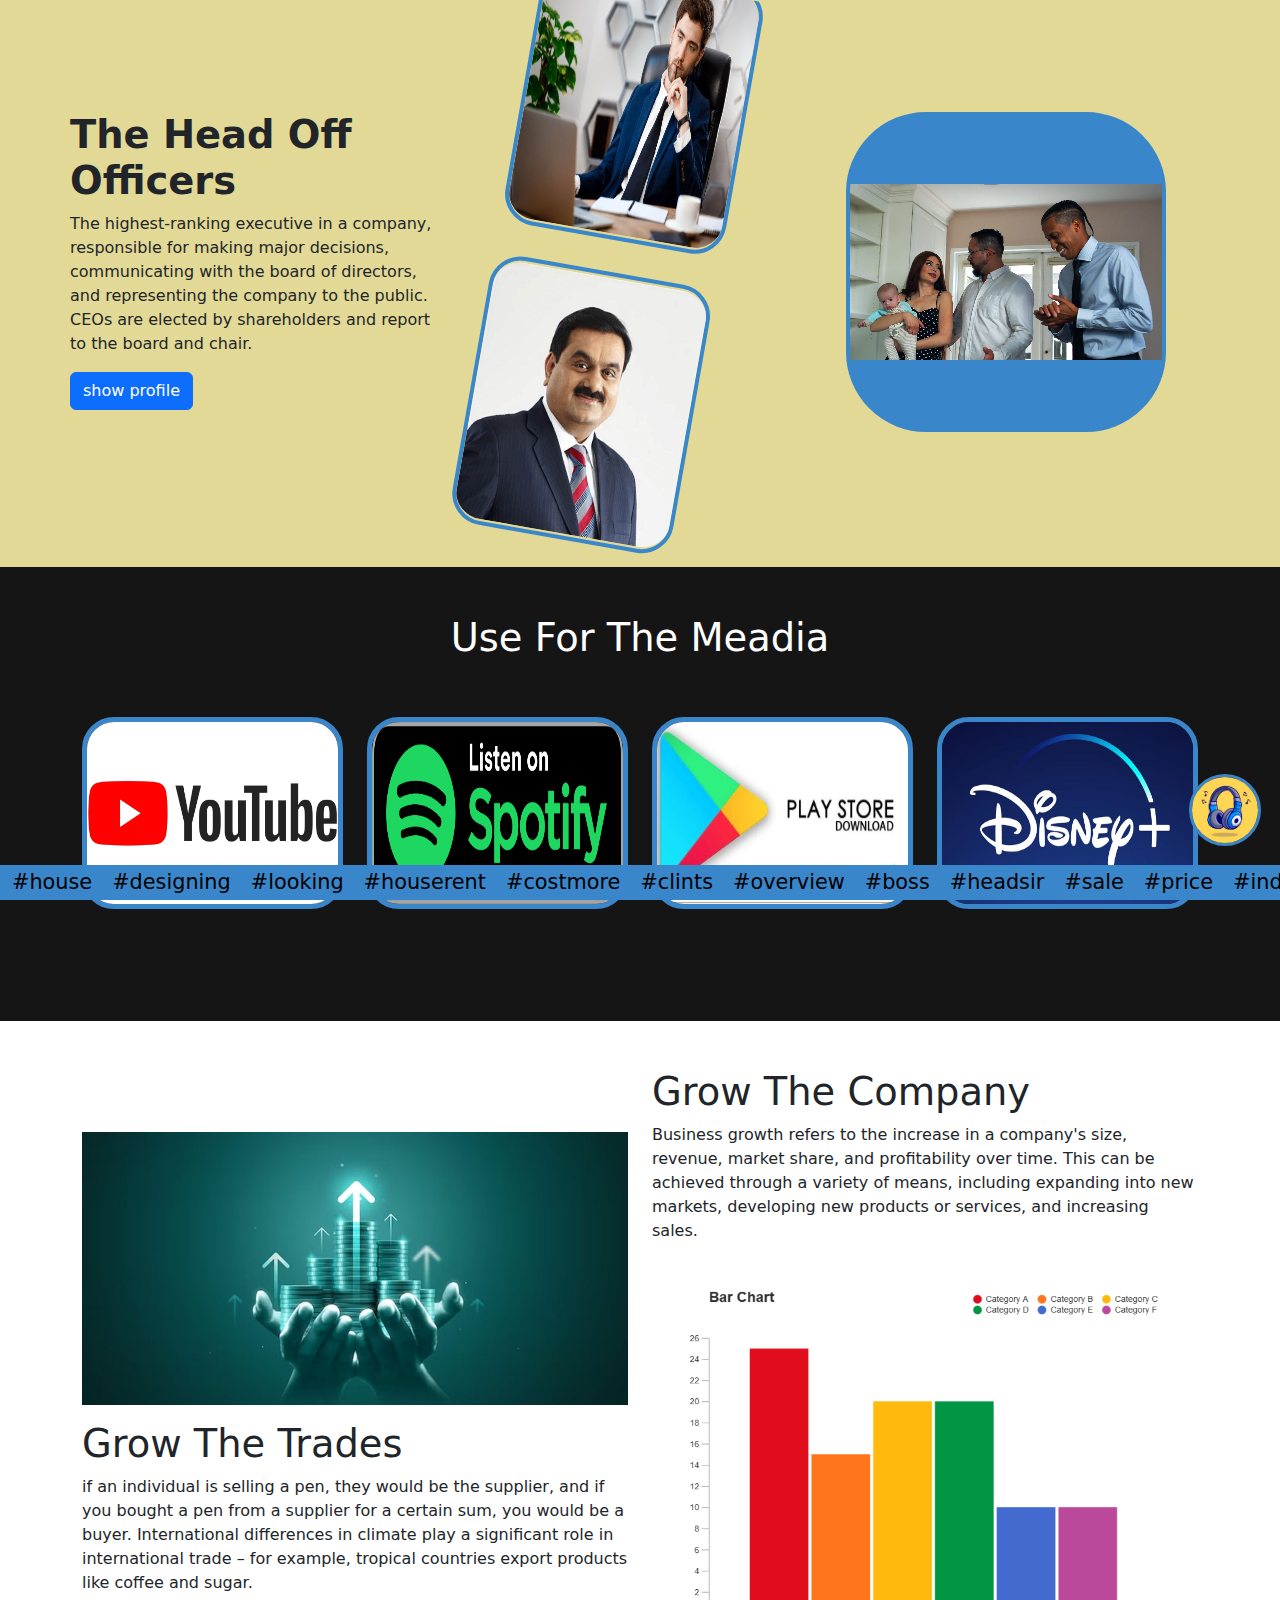
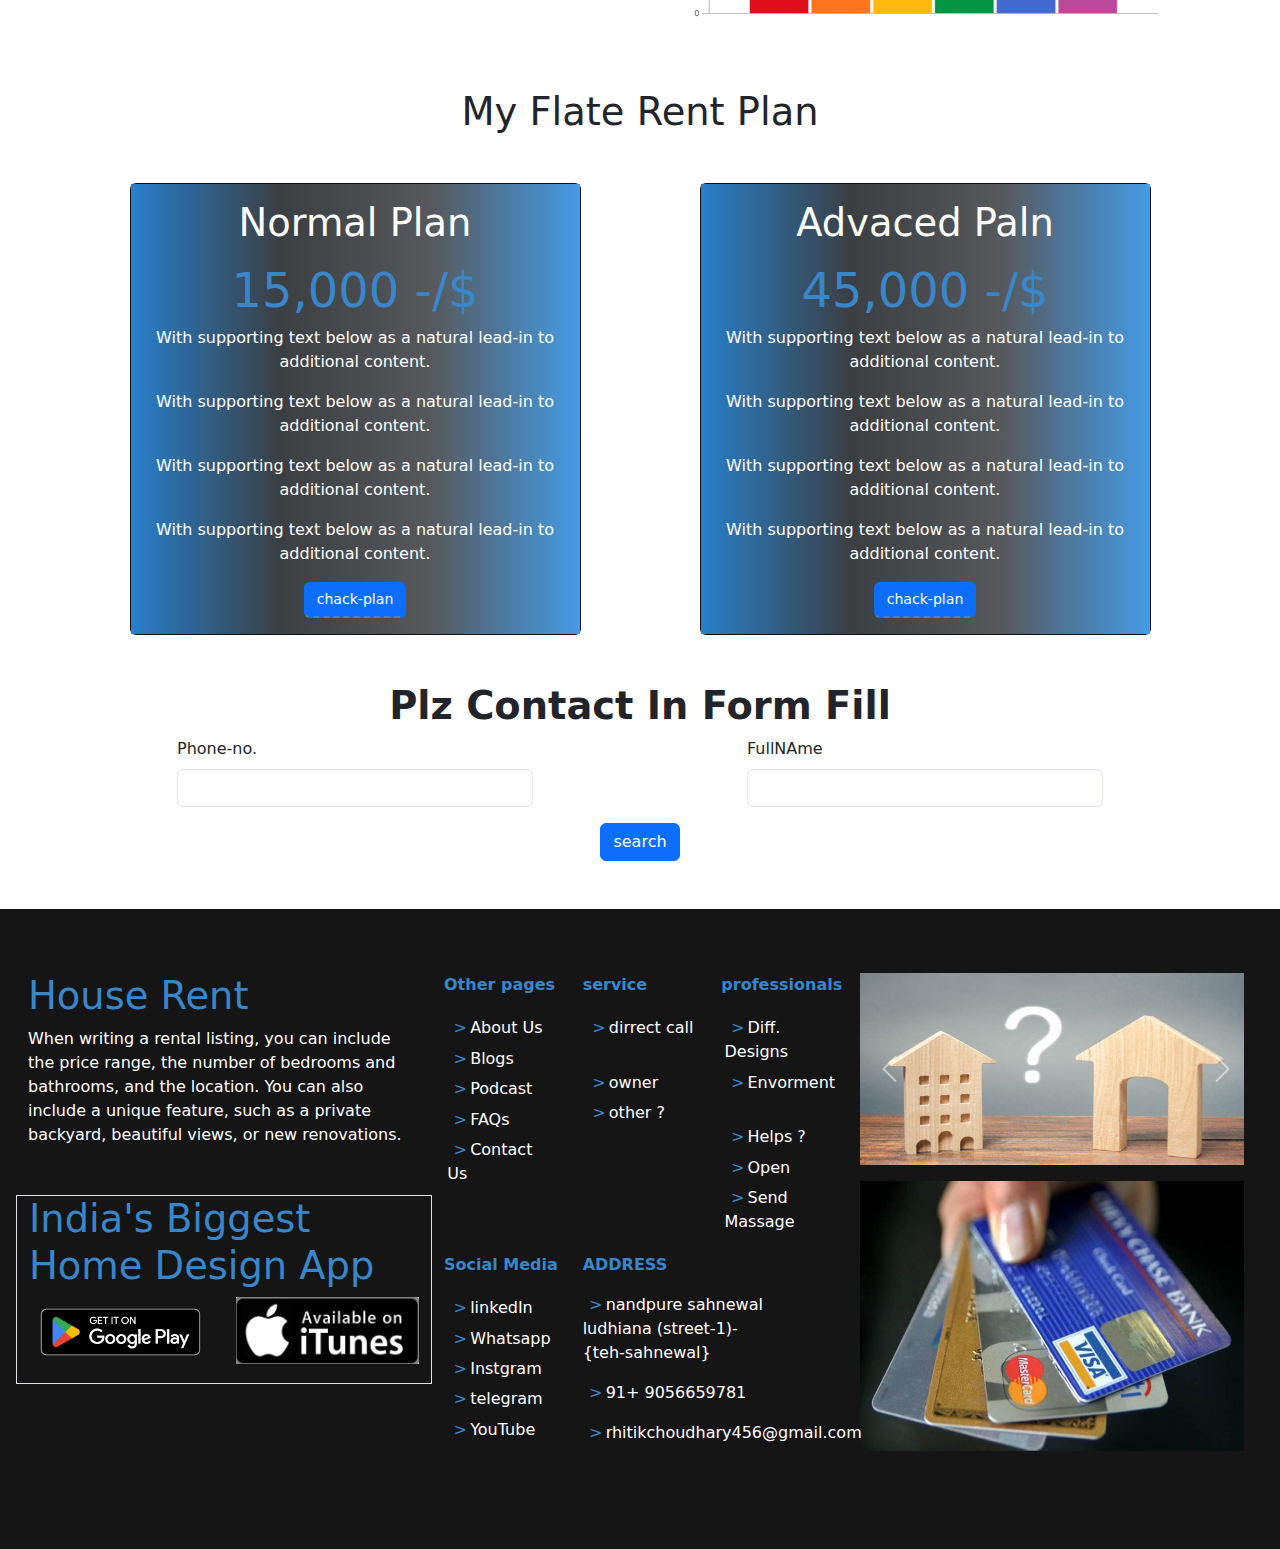
<file: blog.html>
<!DOCTYPE html>
<html lang="en">

<head>
    <meta charset="UTF-8">
    <meta name="viewport" content="width=device-width, initial-scale=1.0">
    <title>blog / page</title>
    <link rel="stylesheet" href="https://cdn.jsdelivr.net/npm/bootstrap@5.3.3/dist/css/bootstrap.min.css">
    <link rel="stylesheet" href="style.css">
</head>

<body>
   
        <div class="container-fluid blog-bg">

            <div class="container-fluid headphone-bottom">

                <figure>
                    <img src="./image/headphoneimg.avif" class="headphone" alt="">
                </figure>
            </div>
            <section class="container-fluid Word-slider">

                <div class="words-container">
                    <span class="word">#house</span>
                    <span class="word">#designing</span>
                    <span class="word">#looking</span>
                    <span class="word">#houserent</span>
                    <span class="word">#costmore</span>
                    <span class="word">#clints</span>
                    <span class="word">#overview</span>
                    <span class="word">#boss</span>
                    <span class="word">#headsir</span>
                    <span class="word">#sale</span>
                    <span class="word">#price</span>
                    <span class="word">#india</span>
                    <span class="word">#pool</span>
                    <span class="word">#drongroom</span>
                    <span class="word">#kitchen</span>
                    <span class="word">#extraroom</span>
                    <span class="word">#guestroom</span>
                    <span class="word">#watersuply</span>
                    <span class="word">#elactronicrol</span>
                    <span class="word">#dancinghall</span>
                </div>
            </section>



            <section class="container side-sliding">

                <div class="row">
                    <div class="col-12 col-md-4  col-lg-4 mx-auto">
                        <h1 class="text-capitalize fw-bolder">the head off officers</h1>
                        <p>The highest-ranking executive in a company, responsible for making major decisions,
                            communicating
                            with the board of
                            directors, and representing the company to the public. CEOs are elected by shareholders and
                            report to the board and
                            chair.
                        </p>
                        <button class="btn btn-primary">show profile</button>


                    </div>
                    <div class="col-12 col-md-4 col-lg-4  mx-auto">
                        <section class="container Word-sliders">

                            <div class="words-containers">
                                <span class="words"><img src="./image/bussness1.jpg" class="slid" alt=""></span>
                                <span class="words"><img src="./image/bussness2.jpg" class="slid" alt=""></span>
                                <span class="words"><img src="./image/bussness3.jpg" class="slid" alt=""></span>
                                <span class="words"><img src="./image/bussness4.jpg" class="slid" alt=""></span>
                                <span class="words"><img src="./image/bussness5.jpg" class="slid" alt=""></span>
                                <span class="words"><img src="./image/bussness6.jpg" class="slid" alt=""></span>
                                <span class="words"><img src="./image/bussness7.jpg" class="slid" alt=""></span>

                            </div>
                        </section>
                    </div>
                    <div class="col-12 col-md-4  col-lg-4  mx-auto">
                        <figure>
                            <video src="./video/7578205-hd_1280_720_30fps.mp4" loop muted autoplay
                                class="videos img-fluid"></video>
                        </figure>
                    </div>
                </div>



            </section>

        </div>
        <div class="container-fluid black-patti">

        </div>

        <div class="meadia-bg">
            <section class="container py-5 mb-5">
                <h2 class="text-capitalize text-center text-white">use for the meadia</h2>
                <div class="row py-5 ">
                    <div class="col-6 col-md-6 col-lg-3 ">
                        <figure>
                            <img src="./image/youtube.jpg" class="img-fluid img-meadia" alt="">
                        </figure>
                    </div>
                    <div class="col-6 col-md-6 col-lg-3">
                        <figure>
                            <img src="./image/spotyfy.png" class="img-fluid img-meadia" alt="">
                        </figure>
                    </div>
                    <div class="col-6 col-md-6 col-lg-3">
                        <figure>
                            <img src="./image/playstore.jpg" class="img-fluid img-meadia" alt="">
                        </figure>
                    </div>
                    <div class="col-6 col-md-6 col-lg-3">
                        <figure>
                            <img src="./image/hotstar.avif" class="img-fluid img-meadia" alt="">
                        </figure>
                    </div>
                </div>
            </section>
        </div>

        <section class="container  ">
            <div class="row d-flex justify-content-center align-items-center">
                <div class="col-12 col-md-6 col-lg-6">
                    <figure>
                        <img src="./image/trading.jpg" class="img-fluid w-100" alt="">
                    </figure>
                    <h2 class="text-capitalize">grow the trades</h2>
                    <p>if an individual is selling a pen, they would be the supplier, and if you bought a pen from a
                        supplier for a certain
                        sum, you would be a buyer. International differences in climate play a significant role in
                        international trade – for example, tropical countries
                        export products like coffee and sugar.</p>
                </div>
                <div class="col-12 col-md-6 col-lg-6">
                    <h2 class="text-capitalize">grow the company</h2>
                    <p>Business growth refers to the increase in a company's size, revenue, market share, and
                        profitability
                        over time. This can
                        be achieved through a variety of means, including expanding into new markets, developing new
                        products or services, and
                        increasing sales.</p>
                    <figure>
                        <img src="./image/graph.png" class="img-fluid w-100" alt="">
                    </figure>
                </div>
            </div>
        </section>
        <section class="container-fluid">


        </section>

        <section class="container container-2 h-100">
            <h1 class="text-capitalize text-center py-3">my flate rent plan</h1>
            <div class="row">
                <div class="col-10 col-md-5 col-lg-5 mx-auto gy-4">
                    <div class="card text-center">
                        <div class="card-body">
                            <h5 class="card-title">normal plan</h5>
                            <span class="span2">15,000 -/$</span>
                            <p class="card-text">With supporting text below as a natural lead-in to additional
                                content.</p>
                            <p class="card-text">With supporting text below as a natural lead-in to additional
                                content.</p>
                            <p class="card-text">With supporting text below as a natural lead-in to additional
                                content.</p>
                            <p class="card-text">With supporting text below as a natural lead-in to additional
                                content.</p>
                            <a href="#" class="btn btn-primary">chack-plan</a>
                        </div>
                    </div>
                </div>
                <div class="col-10 col-md-5 col-lg-5 mx-auto gy-4">
                    <div class="row">
                        <div class="col-12 col-md-12 col-lg-12 ">
                            <div class="card text-center">
                                <div class="card-body">
                                    <h5 class="card-title">advaced paln</h5>
                                    <span class="span2">45,000 -/$</span>
                                    <p class="card-text">With supporting text below as a natural lead-in to additional
                                        content.</p>
                                    <p class="card-text">With supporting text below as a natural lead-in to additional
                                        content.</p>
                                    <p class="card-text">With supporting text below as a natural lead-in to additional
                                        content.</p>
                                    <p class="card-text">With supporting text below as a natural lead-in to additional
                                        content.</p>
                                    <a href="#" class="btn btn-primary">chack-plan</a>
                                </div>
                            </div>
                        </div>
                    </div>
                </div>
            </div>
        </section>

        <section class="container my-5">
            <h3 class="text-capitalize text-center fw-bolder">plz contact in form fill</h3>
            <div class="row">
                <div class="col-10 col-md-10 col-lg-4 mx-auto">
                    <div class="mb-3">
                        <label for="exampleInputEmail1" class="form-label">Phone-no.</label>
                        <input type="number" class="form-control" id="exampleInputEmail1" aria-describedby="emailHelp">
                    </div>
                </div>
                <div class="col-10 col-md-10 col-lg-4 mx-auto">
                    <div class="mb-3">
                        <label for="exampleInputEmail1" class="form-label">FullNAme</label>
                        <input type="text" class="form-control" id="exampleInputEmail1" aria-describedby="emailHelp">
                    </div>
                </div>
                <div class="col-10 col-md-10 col-lg-4 w-100 d-flex justify-content-center align-items-center">
                    <button class="btn btn-primary">search</button>

                </div>

            </div>
        </section>

        <div class="main_FooterPage_height">
            <footer class="container-fluid my-5">

                <div class="row">
                    <div class="col-10 col-md-4 col-lg-4 mx-auto">
                        <h1 class="blue-color">House Rent</h1>
                        <p>When writing a rental listing, you can include the price range, the number of bedrooms and
                            bathrooms, and the location.
                            You can also include a unique feature, such as a private backyard, beautiful views, or new
                            renovations.
                        </p>

                        <div class="row border mt-5">
                            <h2 class="blue-color">India's Biggest
                                Home Design App</h2>
                            <div class="col-6 col-md-6 img col-xxl-6">
                                <div class="img_footers">
                                    <figure>
                                        <img src="./image/imggoogleplay.png" class="img-fluid" alt="">
                                    </figure>
                                </div>
                            </div>
                            <div class="col-6 col-md-6 img-xl-12 col-xxl-6">
                                <div class="img_footers">
                                    <figure>
                                        <img src="./image/imgapple.png" class="img-fluid" alt="">
                                    </figure>
                                </div>
                            </div>
                        </div>
                    </div>
                    <div class="col-10 col-md-4 col-lg-4 mx-auto">
                        <div class="padding-manage">
                            <div class="row d-flex">

                                <div class="col-6 col-sm-4 col-md-6 col-lg-4">
                                    <p class="fw-bold blue-color">Other pages</p>
                                    <div class="d-flex flex-column">
                                        <span><a href="./about.html"><span class="arrow-Blue">></span>About
                                                Us</a></span>
                                        <span><a href="./blog.html"><span class="arrow-Blue">></span>Blogs</a></span>
                                        <span><a href="./podcast.html"><span
                                                    class="arrow-Blue">></span>Podcast</a></span>
                                        <span><a href="./FAQs.html"><span class="arrow-Blue">></span>FAQs </a></span>
                                        <span><a href="./contactus.html"><span class="arrow-Blue">></span>Contact
                                                Us</a></span>
                                    </div>
                                </div>

                                <div class="col-6 col-sm-4 col-md-6 col-lg-4">
                                    <p class="fw-bold blue-color">service</p>
                                    <div class="d-flex flex-column">
                                        <span><a href=""><span class="arrow-Blue">></span>dirrect call</a></span>
                                        <span><a href=""><span class="arrow-Blue">></span>owner</a></span>
                                        <span><a href=""><span class="arrow-Blue">></span>other ?</a></span>
                                        
                                    </div>
                                </div>

                                <div class="col-6 col-sm-4 col-md-6 col-lg-4">
                                    <p class="fw-bold blue-color">professionals</p>
                                    <div class="d-flex flex-column">
                                        <span><a href=""><span class="arrow-Blue">></span>Diff. Designs</a></span>
                                        <span><a href=""><span class="arrow-Blue">></span>Envorment</a></span>
                                        <span><a href=""><span class="arrow-Blue">></span>Helps ?</a></span>
                                        <span><a href=""><span class="arrow-Blue">></span>Open</a></span>
                                        <span><a href=""><span class="arrow-Blue">></span>Send Massage</a></span>
                                    </div>
                                </div>


                                <div class="col-6 col-sm-4 col-md-6 col-lg-4 gy-3">
                                    <p class="fw-bold blue-color">Social Media</p>
                                    <div class="d-flex flex-column ">
                                        <div class="d-flex flex-column">
                                            <span><a href=""><span class="arrow-Blue">></span>linkedIn</a></span>
                                            <span><a href=""><span class="arrow-Blue">></span>Whatsapp</a></span>
                                            <span><a href=""><span class="arrow-Blue">></span>Instgram</a></span>
                                            <span><a href=""><span class="arrow-Blue">></span>telegram</a></span>
                                            <span><a href=""><span class="arrow-Blue">></span>YouTube</a></span>
                                        </div>
                                    </div>
                                </div>
                                <div class="col-6 col-sm-4 col-md-6 col-lg-6 gy-3">
                                    <p class="fw-bold blue-color">ADDRESS</p>
                                    <div class="d-flex flex-column">
                                        <p><a href=""><span class="arrow-Blue">></span>nandpure sahnewal ludhiana
                                                (street-1)-{teh-sahnewal}</a></p>
                                        <p><a href=""><span class="arrow-Blue">></span>91+ 9056659781</a></p>
                                        <p><a href=""><span class="arrow-Blue">></span>rhitikchoudhary456@gmail.com</a>
                                        </p>
                                    </div>
                                </div>


                            </div>
                        </div>
                    </div>
                    <div class="col-10 col-md-4 col-lg-4 mx-auto">
                        <div class="row g-3 d-flex justify-content-center align-items-center">
                            <div class="col-10 col-md-12 col-lg-12 ">
                                <div class="slider ">
                                    <div id="carouselExampleAutoplaying" class="carousel slide" data-bs-ride="carousel">
                                        <div class="carousel-inner">
                                            <div class="carousel-item active">
                                                <img src="./image/imglakar1.jpg" class=" img_footer" alt="...">
                                            </div>
                                            <div class="carousel-item">
                                                <img src="./image/imglakar2.jpg" class=" img_footer" alt="...">
                                            </div>
                                            <div class="carousel-item">
                                                <img src="./image/imglakar3.jpg" class=" img_footer" alt="...">
                                            </div>
                                        </div>
                                        <button class="carousel-control-prev" type="button"
                                            data-bs-target="#carouselExampleAutoplaying" data-bs-slide="prev">
                                            <span class="carousel-control-prev-icon" aria-hidden="true"></span>
                                            <span class="visually-hidden">Previous</span>
                                        </button>
                                        <button class="carousel-control-next" type="button"
                                            data-bs-target="#carouselExampleAutoplaying" data-bs-slide="next">
                                            <span class="carousel-control-next-icon" aria-hidden="true"></span>
                                            <span class="visually-hidden">Next</span>
                                        </button>
                                    </div>

                                </div>
                            </div>
                            <div class="col-10 col-md-12 col-lg-12 ">
                                <figure>
                                    <img src="./image/atmallcard2.jpeg" class="img_footer" alt="">
                                </figure>
                            </div>

                        </div>
                    </div>



                    
                </div>

            </footer>
        </div>

    <script src="https://cdn.jsdelivr.net/npm/bootstrap@5.3.3/dist/js/bootstrap.bundle.min.js"></script>
</body>

</html>
</file>
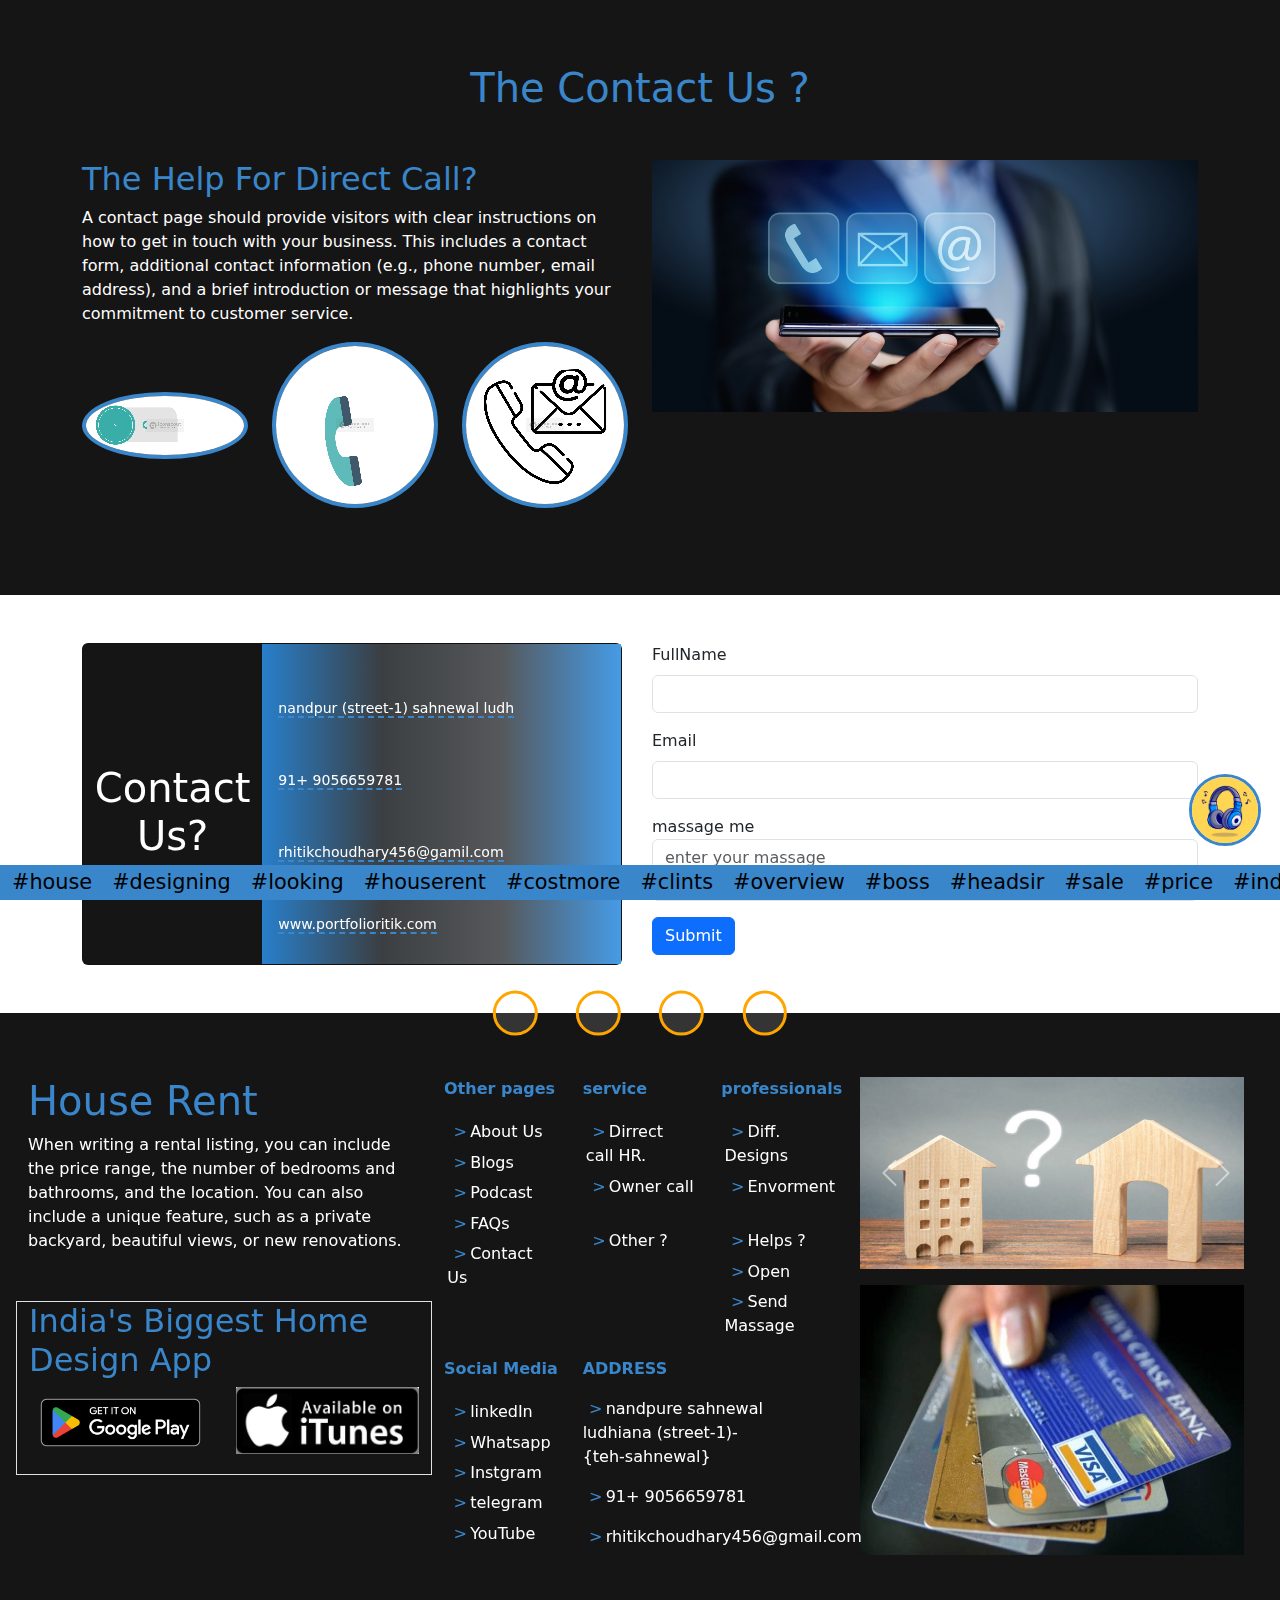
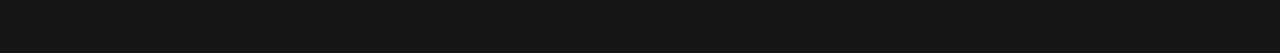
<file: contactus.html>
<!DOCTYPE html>
<html lang="en">

<head>
    <meta charset="UTF-8">
    <meta name="viewport" content="width=device-width, initial-scale=1.0">
    <title>contact / Us</title>
    <link rel="stylesheet" href="style.css">
    <link rel="stylesheet" href="https://cdn.jsdelivr.net/npm/bootstrap@5.3.3/dist/css/bootstrap.min.css">
    <link rel="stylesheet" href="https://cdnjs.cloudflare.com/ajax/libs/font-awesome/6.6.0/css/all.min.css"
        integrity="sha512-Kc323vGBEqzTmouAECnVceyQqyqdsSiqLQISBL29aUW4U/M7pSPA/gEUZQqv1cwx4OnYxTxve5UMg5GT6L4JJg=="
        crossorigin="anonymous" referrerpolicy="no-referrer" />
</head>

<body>

    <div class="container-fluid headphone-bottom">
        <figure>
            <img src="./image/headphoneimg.avif" class="headphone" alt="">
        </figure>
    </div>
    <section class="container-fluid Word-slider">

        <div class="words-container">
            <span class="word">#house</span>
            <span class="word">#designing</span>
            <span class="word">#looking</span>
            <span class="word">#houserent</span>
            <span class="word">#costmore</span>
            <span class="word">#clints</span>
            <span class="word">#overview</span>
            <span class="word">#boss</span>
            <span class="word">#headsir</span>
            <span class="word">#sale</span>
            <span class="word">#price</span>
            <span class="word">#india</span>
            <span class="word">#pool</span>
            <span class="word">#drongroom</span>
            <span class="word">#kitchen</span>
            <span class="word">#extraroom</span>
            <span class="word">#guestroom</span>
            <span class="word">#watersuply</span>
            <span class="word">#elactronicrol</span>
            <span class="word">#dancinghall</span>
        </div>
    </section>
    <div class="main_heroPage_height">
        <section class="container">
            <h1 class="text-center text-capitalize blue-color mt-5">the contact Us ?</h1>
            <div class="row  my-5">
                <div class="col-12 col-md-6 col-lg-6">
                    <h2 class=" text-capitalize blue-color h2">the help for direct call?</h2>
                    <p class="text-white">A contact page should provide visitors with clear instructions on
                        how to get in touch with your
                        business. This includes
                        a contact form, additional contact information (e.g., phone number, email address), and a
                        brief
                        introduction or message
                        that highlights your commitment to customer service.</p>
                    <div class="row video-size d-flex justify-content-center align-items-center">
                        <div class="col-6 col-md-4 col-lg-4">
                            <figure>
                                <video src="./video/Contact Us.mp4" class="img-fluid img-contact" loop muted
                                    autoplay></video>
                            </figure>
                        </div>
                        <div class="col-6 col-md-4 col-lg-4">
                            <figure>
                                <video src="./video/Contact Us (1).mp4" class="img-fluid img-contact" loop muted
                                    autoplay></video>
                            </figure>
                        </div>
                        <div class="col-6 col-md-4 col-lg-4">
                            <figure>
                                <video src="./video/Contact Us (2).mp4" class="img-fluid img-contact" loop muted
                                    autoplay></video>
                            </figure>
                        </div>
                    </div>

                </div>
                <div class="col-12 col-md-6 col-lg-6">
                    <figure>
                        <img src="./image/contactus.jpg" class="img-fluid w-100" class="img" alt="">
                    </figure>
                </div>
            </div>
        </section>
    </div>

    <section class="container my-5">
        <div class="row">
            <div class="col-12 col-md-6 col-lg-6">
                <div class="card " style="max-width: 540px; height: 100%;">
                    <div class="row g-0 d-flex justify-content-center align-items-center">
                        <div class="col-md-4">
                            <h1 class="text-capitalize text-center text-edit mt-4">contact us?</h1>
                        </div>
                        <div class="col-md-8">
                            <div class="card-body d-flex flex-column">
                                <!-- <h5 class="card-title">Card title</h5>
                                <p class="card-text">This is a wider card with supporting text below as a natural
                                    lead-in to additional
                                    content. This content is a little bit longer.</p>
                                <p class="card-text"><small class="text-body-secondary">Last updated 3 mins ago</small>
                                </p> -->
                                <div>
                                    <span><i class="fa-solid fa-location-dot"></i> <a href="">nandpur (street-1)
                                            sahnewal ludh </a></span>
                                </div>
                                <div>
                                    <span><i class="fa-solid fa-phone"></i> <a href="">91+ 9056659781</a></span>
                                </div>
                                <div>
                                    <span><i class="fa-solid fa-envelope"></i> <a
                                            href="">rhitikchoudhary456@gamil.com</a></span>
                                </div>
                                <div>
                                    <span><i class="fa-solid fa-globe"></i></i> <a
                                            href="">www.portfolioritik.com</a></span>
                                </div>

                            </div>
                        </div>
                    </div>
                </div>
            </div>
            <div class="col-12 col-md-6 col-lg-6">
                <form>
                    <div class="mb-3">
                        <label for="exampleInputEmail1" class="form-label">FullName</label>
                        <input type="text" class="form-control" id="exampleInputEmail1" aria-describedby="emailHelp">
                    </div>
                    <div class="mb-3">
                        <label for="exampleInputPassword1" class="form-label">Email</label>
                        <input type="email" class="form-control" id="exampleInputPassword1">
                    </div>
                    <div class="mb-3">

                        <label for="Textarea">massage me</label>
                        <textarea class="form-control" placeholder="enter your massage"
                            id="floatingTextarea"></textarea>


                    </div>

                    <button type="submit" class="btn btn-primary">Submit</button>
                </form>
            </div>
        </div>
    </section>

    <section class="container">
        <div>
            <div class="i_div">
                <span class="span">
                    <a href="#"> <i class="fa-brands fa-twitter icon"></i></a>
                </span>
                <span class="span">
                    <a href="#"> <i class="fa-brands fa-linkedin-in icon"></i></a>
                </span>
                <span class="span">
                    <a href="#"> <i class="fa-brands fa-whatsapp icon"></i></a>
                </span>
                <span class="span">
                    <a href="#"> <i class="fa-brands fa-instagram icon "></i></a>
                </span>
            </div>
        </div>
    </section>

    <div class="main_FooterPage_height">
        <footer class="container-fluid my-5">

            <div class="row">
                <div class="col-10 col-md-4 col-lg-4 mx-auto">
                    <h1 class="blue-color">House Rent</h1>
                    <p>When writing a rental listing, you can include the price range, the number of bedrooms and
                        bathrooms, and the location.
                        You can also include a unique feature, such as a private backyard, beautiful views, or new
                        renovations.
                    </p>

                    <div class="row border mt-5">
                        <h2 class="blue-color">India's Biggest
                            Home Design App</h2>
                        <div class="col-6 col-md-6 img col-xxl-6">
                            <div class="img_footers">
                                <figure>
                                    <img src="./image/imggoogleplay.png" class="img-fluid" alt="">
                                </figure>
                            </div>
                        </div>
                        <div class="col-6 col-md-6 img-xl-12 col-xxl-6">
                            <div class="img_footers">
                                <figure>
                                    <img src="./image/imgapple.png" class="img-fluid" alt="">
                                </figure>
                            </div>
                        </div>
                    </div>
                </div>
                <div class="col-10 col-md-4 col-lg-4 mx-auto">
                    <div class="padding-manage">
                        <div class="row d-flex">

                            <div class="col-6 col-sm-4 col-md-6 col-lg-4">
                                <p class="fw-bold blue-color">Other pages</p>
                                <div class="d-flex flex-column">
                                    <span><a href="./about.html"><span class="arrow-Blue">></span>About
                                            Us</a></span>
                                    <span><a href="./blog.html"><span class="arrow-Blue">></span>Blogs</a></span>
                                    <span><a href="./podcast.html"><span class="arrow-Blue">></span>Podcast</a></span>
                                    <span><a href="./FAQs.html"><span class="arrow-Blue">></span>FAQs </a></span>
                                    <span><a href="./contactus.html"><span class="arrow-Blue">></span>Contact
                                            Us</a></span>
                                </div>
                            </div>

                            <div class="col-6 col-sm-4 col-md-6 col-lg-4">
                                <p class="fw-bold blue-color">service</p>
                                <div class="d-flex flex-column">
                                    <span><a href=""><span class="arrow-Blue">></span>Dirrect call HR.</a></span>
                                    <span><a href=""><span class="arrow-Blue">></span>Owner call</a></span>
                                    <span><a href=""><span class="arrow-Blue">></span>Other ?</a></span>
                                </div>
                            </div>

                            <div class="col-6 col-sm-4 col-md-6 col-lg-4">
                                <p class="fw-bold blue-color">professionals</p>
                                <div class="d-flex flex-column">
                                    <span><a href=""><span class="arrow-Blue">></span>Diff. Designs</a></span>
                                    <span><a href=""><span class="arrow-Blue">></span>Envorment</a></span>
                                    <span><a href=""><span class="arrow-Blue">></span>Helps ?</a></span>
                                    <span><a href=""><span class="arrow-Blue">></span>Open</a></span>
                                    <span><a href=""><span class="arrow-Blue">></span>Send Massage</a></span>
                                </div>
                            </div>


                            <div class="col-6 col-sm-4 col-md-6 col-lg-4 gy-3">
                                <p class="fw-bold blue-color">Social Media</p>
                                <div class="d-flex flex-column ">
                                    <div class="d-flex flex-column">
                                        <span><a href=""><span class="arrow-Blue">></span>linkedIn</a></span>
                                        <span><a href=""><span class="arrow-Blue">></span>Whatsapp</a></span>
                                        <span><a href=""><span class="arrow-Blue">></span>Instgram</a></span>
                                        <span><a href=""><span class="arrow-Blue">></span>telegram</a></span>
                                        <span><a href=""><span class="arrow-Blue">></span>YouTube</a></span>
                                    </div>
                                </div>
                            </div>
                            <div class="col-6 col-sm-4 col-md-6 col-lg-6 gy-3">
                                <p class="fw-bold blue-color">ADDRESS</p>
                                <div class="d-flex flex-column">
                                    <p><a href=""><span class="arrow-Blue">></span>nandpure sahnewal ludhiana
                                            (street-1)-{teh-sahnewal}</a></p>
                                    <p><a href=""><span class="arrow-Blue">></span>91+ 9056659781</a></p>
                                    <p><a href=""><span class="arrow-Blue">></span>rhitikchoudhary456@gmail.com</a>
                                    </p>
                                </div>
                            </div>


                        </div>
                    </div>
                </div>
                <div class="col-10 col-md-4 col-lg-4 mx-auto">
                    <div class="row g-3 d-flex justify-content-center align-items-center">
                        <div class="col-10 col-md-12 col-lg-12 ">
                            <div class="slider ">
                                <div id="carouselExampleAutoplaying" class="carousel slide" data-bs-ride="carousel">
                                    <div class="carousel-inner">
                                        <div class="carousel-item active">
                                            <img src="./image/imglakar1.jpg" class=" img_footer" alt="...">
                                        </div>
                                        <div class="carousel-item">
                                            <img src="./image/imglakar2.jpg" class=" img_footer" alt="...">
                                        </div>
                                        <div class="carousel-item">
                                            <img src="./image/imglakar3.jpg" class=" img_footer" alt="...">
                                        </div>
                                    </div>
                                    <button class="carousel-control-prev" type="button"
                                        data-bs-target="#carouselExampleAutoplaying" data-bs-slide="prev">
                                        <span class="carousel-control-prev-icon" aria-hidden="true"></span>
                                        <span class="visually-hidden">Previous</span>
                                    </button>
                                    <button class="carousel-control-next" type="button"
                                        data-bs-target="#carouselExampleAutoplaying" data-bs-slide="next">
                                        <span class="carousel-control-next-icon" aria-hidden="true"></span>
                                        <span class="visually-hidden">Next</span>
                                    </button>
                                </div>

                            </div>
                        </div>
                        <div class="col-10 col-md-12 col-lg-12 ">
                            <figure>
                                <img src="./image/atmallcard2.jpeg" class="img_footer" alt="">
                            </figure>
                        </div>

                    </div>
                </div>
            </div>

        </footer>
    </div>


    <script src="https://cdn.jsdelivr.net/npm/bootstrap@5.3.3/dist/js/bootstrap.bundle.min.js"></script>
</body>

</html>
</file>
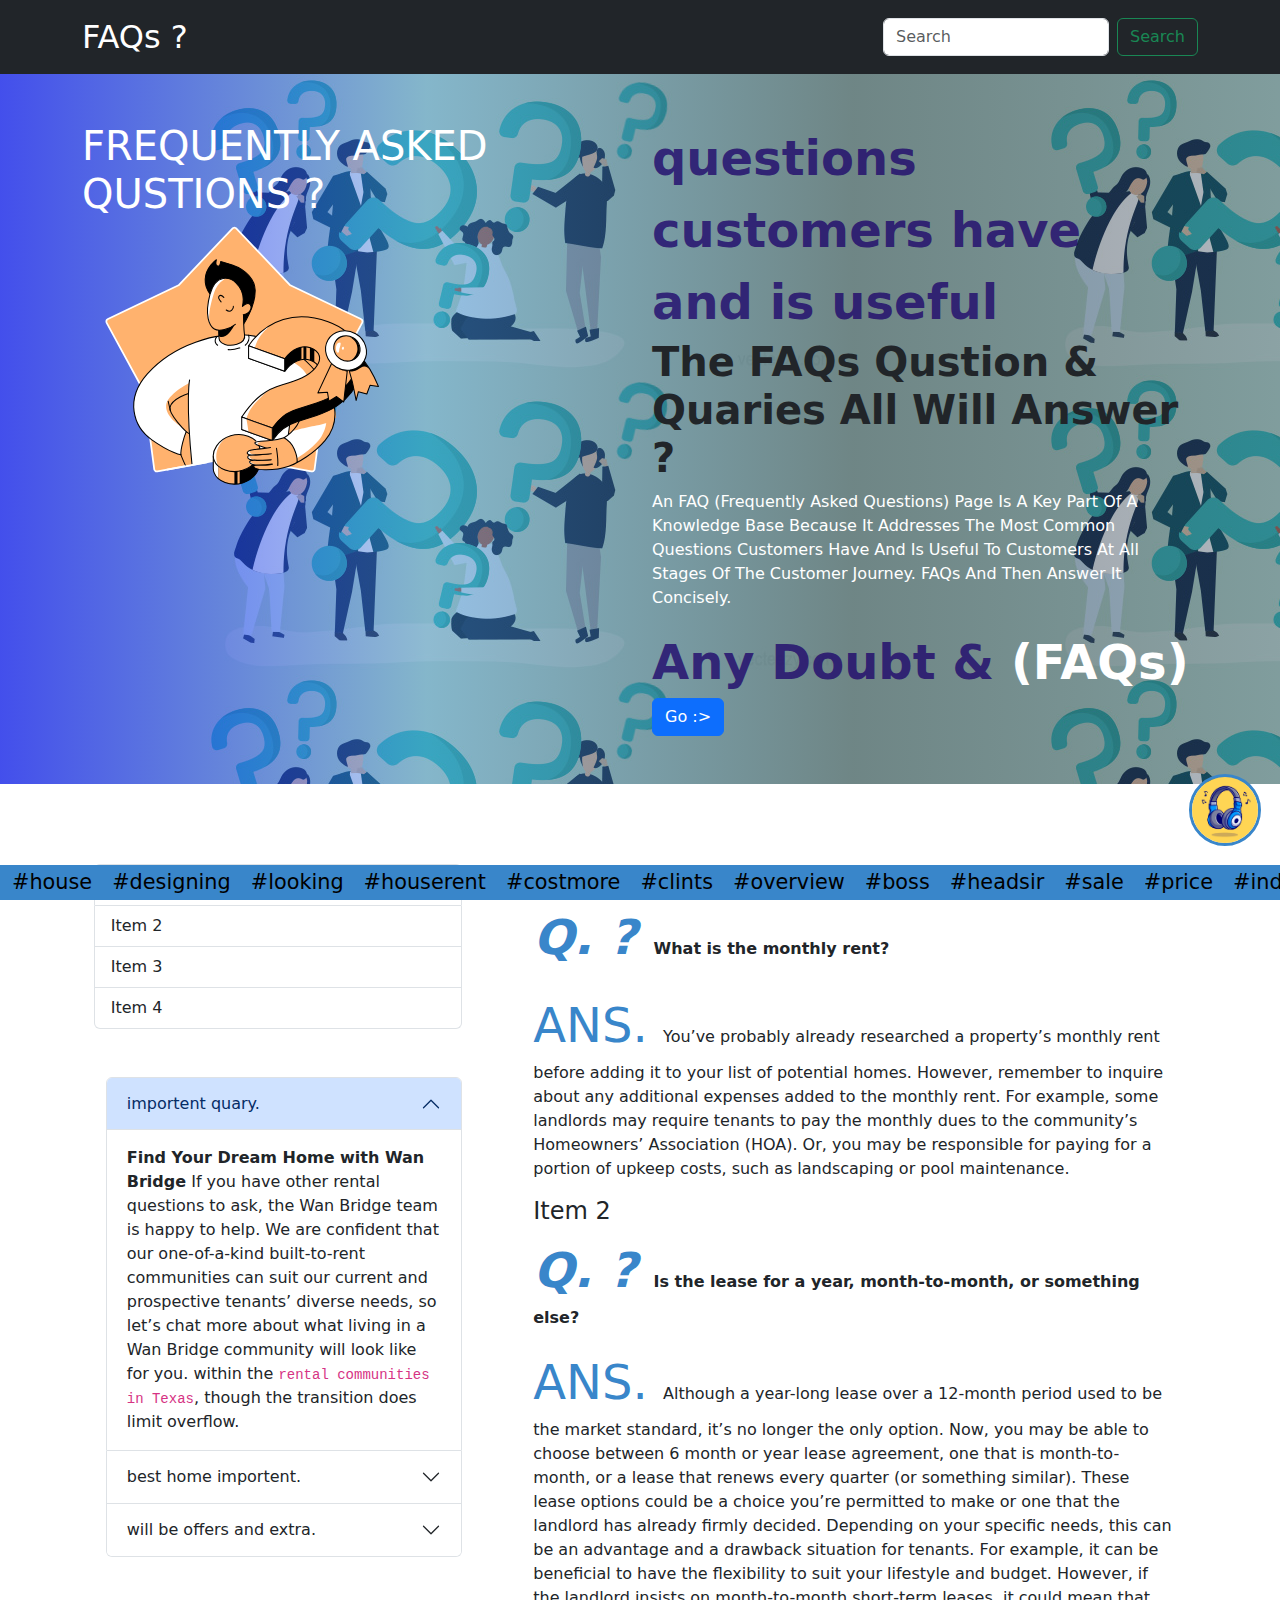
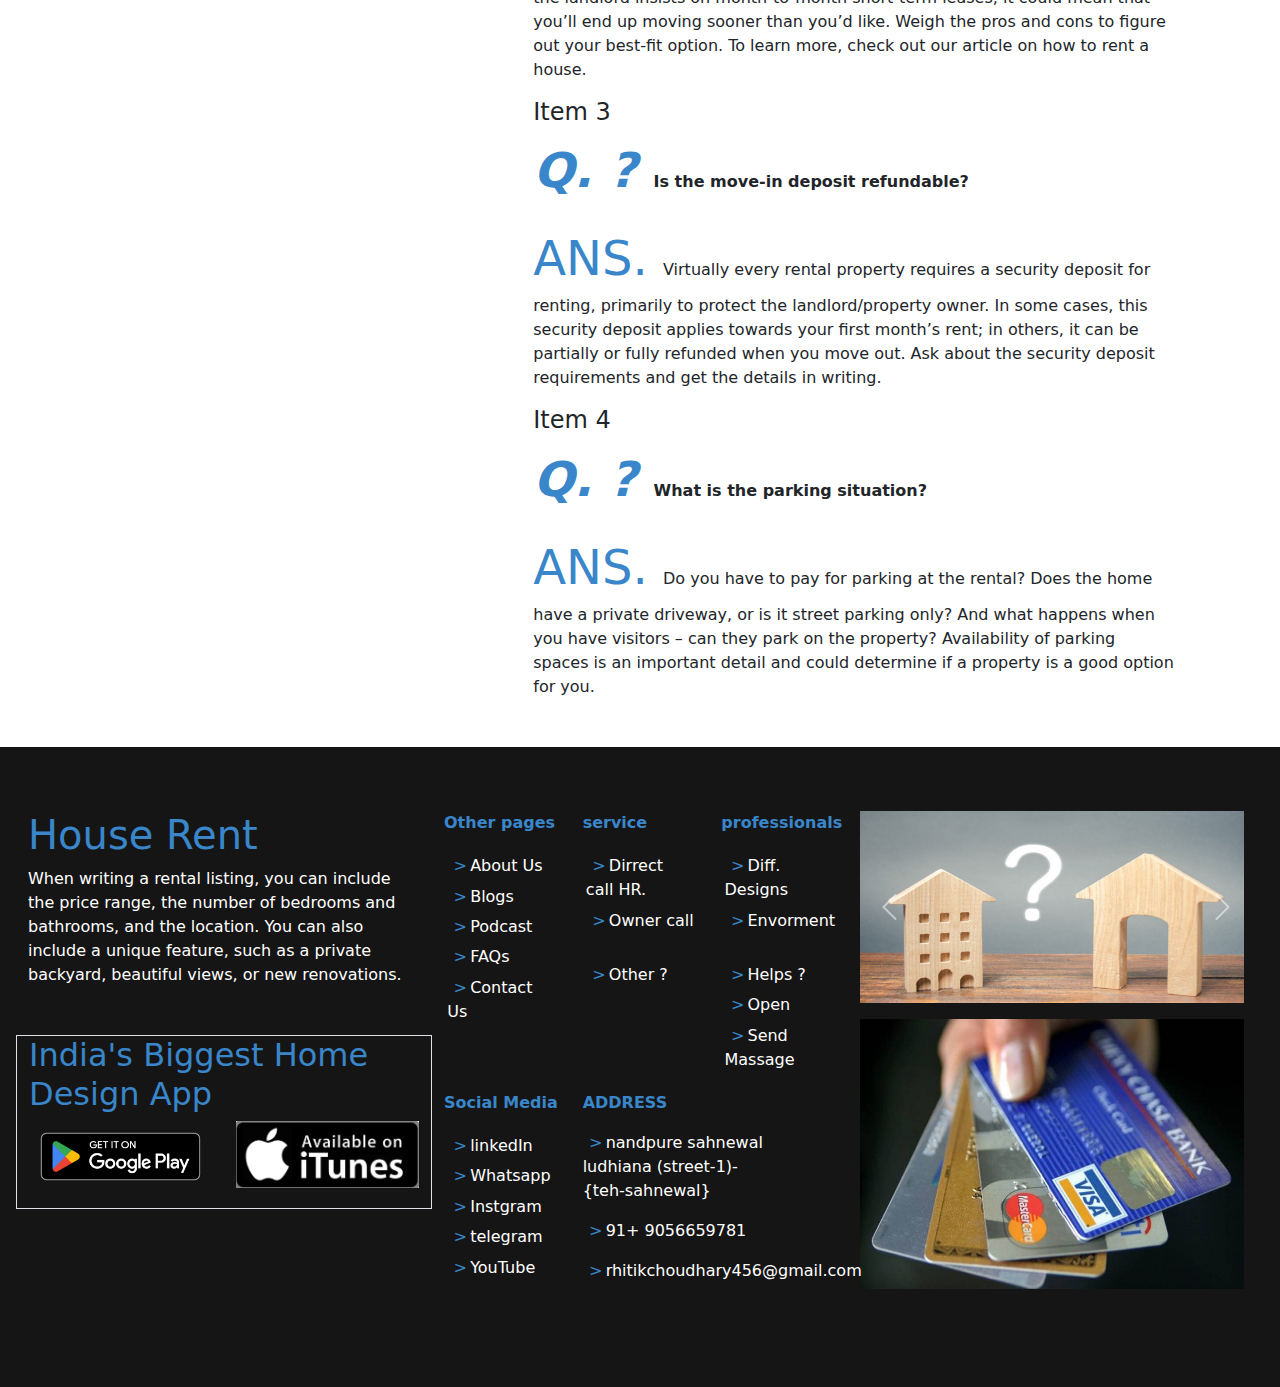
<file: FAQs.html>
<!DOCTYPE html>
<html lang="en">

<head>
    <meta charset="UTF-8">
    <meta name="viewport" content="width=device-width, initial-scale=1.0">
    <title>FAQs / page</title>
    <link rel="stylesheet" href="style.css">
    <link rel="stylesheet" href="https://cdn.jsdelivr.net/npm/bootstrap@5.3.3/dist/css/bootstrap.min.css">
</head>

<body>

    <div class="container-fluid headphone-bottom">
        <figure>
            <img src="./image/headphoneimg.avif" class="headphone" alt="">
        </figure>
    </div>
    <section class="container-fluid Word-slider">

        <div class="words-container">
            <span class="word">#house</span>
            <span class="word">#designing</span>
            <span class="word">#looking</span>
            <span class="word">#houserent</span>
            <span class="word">#costmore</span>
            <span class="word">#clints</span>
            <span class="word">#overview</span>
            <span class="word">#boss</span>
            <span class="word">#headsir</span>
            <span class="word">#sale</span>
            <span class="word">#price</span>
            <span class="word">#india</span>
            <span class="word">#pool</span>
            <span class="word">#drongroom</span>
            <span class="word">#kitchen</span>
            <span class="word">#extraroom</span>
            <span class="word">#guestroom</span>
            <span class="word">#watersuply</span>
            <span class="word">#elactronicrol</span>
            <span class="word">#dancinghall</span>
        </div>
    </section>
    <nav class="navbar bg-dark">
        <div class="container">
            <a class="navbar-brand text-white fs-2">FAQs ?</a>
            <form class="d-flex" role="search">
                <input class="form-control me-2" type="search" placeholder="Search" aria-label="Search">
                <button class="btn btn-outline-success" type="submit">Search</button>
            </form>
        </div>
    </nav>
    <div class="faq-bg">
        <section class="container py-5">

            <div class="row">
                <div class="col-12 col-md-6 col-lg-6">
                    <h1 class="text-white text-uppercase">frequently asked qustions ?</h1>
                    <figure>
                        <img src="./image/faqimg.svg" class="imgfaq img-fluid" alt="">
                    </figure>
                </div>
                <div class="col-12 col-md-6 col-lg-6">
                    <span class="fw-bolder">questions customers have and is useful</span>
                    <h1 class="text-capitalize text-dark fw-bolder">the FAQs qustion & quaries all will answer ?</h1>
                    <p class="text-capitalize text-white">An FAQ (Frequently Asked Questions) page is a key part of a
                        knowledge
                        base
                        because it addresses the
                        most common
                        questions customers have and is useful to customers at all stages of the customer journey. FAQs

                        and then answer it concisely.</p>
                    <span class="text-capitalize fw-bolder">any doubt & <span
                            class="text-white">(FAQs)</span></span><br>
                    <button class="btn btn-primary">Go :></button>
                </div>
            </div>

        </section>
    </div>

    <div class="scroll-faq">
        <section class="container">
            <div class="row">
                <div class="col-12 col-md-4 col-lg-4 mx-auto">
                    <div class="row gy-5">
                        <!-- <div class="col-4"> -->
                        <div id="list-example" class="list-group">
                            <a class="list-group-item list-group-item-action" href="#list-item-1">Item 1</a>
                            <a class="list-group-item list-group-item-action" href="#list-item-2">Item 2</a>
                            <a class="list-group-item list-group-item-action" href="#list-item-3">Item 3</a>
                            <a class="list-group-item list-group-item-action" href="#list-item-4">Item 4</a>
                        </div>
                        <!-- </div> -->
                        <div class="accordion" id="accordionExample">
                            <div class="accordion-item">
                                <h2 class="accordion-header">
                                    <button class="accordion-button" type="button" data-bs-toggle="collapse"
                                        data-bs-target="#collapseOne" aria-expanded="true" aria-controls="collapseOne">
                                        importent quary.
                                    </button>
                                </h2>
                                <div id="collapseOne" class="accordion-collapse collapse show"
                                    data-bs-parent="#accordionExample">
                                    <div class="accordion-body">
                                        <strong>Find Your Dream Home with Wan Bridge</strong> If you have other rental
                                        questions to ask, the Wan Bridge team is happy to help. We are confident that
                                        our one-of-a-kind
                                        built-to-rent communities can suit our current and prospective tenants’ diverse
                                        needs, so let’s chat more about what
                                        living in a Wan Bridge community will look like for you.
                                        within the <code>rental communities in Texas</code>, though the transition does
                                        limit
                                        overflow.
                                    </div>
                                </div>
                            </div>
                            <div class="accordion-item">
                                <h2 class="accordion-header">
                                    <button class="accordion-button collapsed" type="button" data-bs-toggle="collapse"
                                        data-bs-target="#collapseTwo" aria-expanded="false" aria-controls="collapseTwo">
                                        best home importent.
                                    </button>
                                </h2>
                                <div id="collapseTwo" class="accordion-collapse collapse"
                                    data-bs-parent="#accordionExample">
                                    <div class="accordion-body">
                                        <strong>What are the Rules on Guests?</strong> Landlords often have rules about
                                        how many guests you can have in the house and how long guests stay. If you as a
                                        single
                                        person or couple take a house on rent, the landlord will estimate the cost of
                                        electricity and water and include that in
                                        the rent (if your rent is all-inclusive). But, when they find out that you have
                                        4 guests who are living there for an
                                        extended period of time, that means that the water and electricity consumption
                                        automatically go up. This is why some
                                        landlords have very strict rules on how many guests you can have, how
                                        within the <code>There Any Restrictions</code>, though the transition does limit
                                        overflow.
                                    </div>
                                </div>
                            </div>
                            <div class="accordion-item">
                                <h2 class="accordion-header">
                                    <button class="accordion-button collapsed" type="button" data-bs-toggle="collapse"
                                        data-bs-target="#collapseThree" aria-expanded="false"
                                        aria-controls="collapseThree">
                                        will be offers and extra.
                                    </button>
                                </h2>
                                <div id="collapseThree" class="accordion-collapse collapse"
                                    data-bs-parent="#accordionExample">
                                    <div class="accordion-body">
                                        <strong>Getting an LPG Connection at a Rental Home in India</strong> Getting an
                                        LPG connection at a rental or lease home in India is just as simple as getting
                                        one in an owned home. You can
                                        go to your local LPG service provider and request a connection by providing the
                                        following key documents-
                                        within the
                                        <li>Rental/lease agreement</li>
                                        <li>Aadhar card</li>
                                        <li>Passport sized photos</li>
                                        <li>PAN card/ Voter ID card</li>
                                        <code>List Your Property</code>, though the transition does limit
                                        overflow.
                                    </div>
                                </div>
                            </div>
                        </div>

                    </div>
                </div>
                <div class="col-12 col-md-7 col-lg-7 mx-auto">
                    <!-- <div class="col-8"> -->
                    <div data-bs-spy="scroll" data-bs-target="#list-example" data-bs-smooth-scroll="true"
                        class="scrollspy-example" tabindex="0">
                        <h4 id="list-item-1">Item 1</h4>
                        <p class="fw-bolder"><span><em>Q. ? </em> </span> What is the monthly rent?</p>
                        <p><span>ANS. </span> You’ve probably already researched a property’s monthly rent before adding
                            it to your
                            list of potential homes.

                            However, remember to inquire about any additional expenses added to the monthly rent. For
                            example, some landlords may
                            require tenants to pay the monthly dues to the community’s Homeowners’ Association (HOA).
                            Or, you may be responsible for
                            paying for a portion of upkeep costs, such as landscaping or pool maintenance.</p>

                        <h4 id="list-item-2">Item 2</h4>
                        <p class="fw-bolder"><span><em>Q. ? </em></span> Is the lease for a year, month-to-month, or
                            something else?</p>
                        <p><span>ANS. </span> Although a year-long lease over a 12-month period used to be the market
                            standard, it’s no longer the only option. Now,
                            you may be able to choose between 6 month or year lease agreement, one that is
                            month-to-month, or a lease that renews
                            every quarter (or something similar). These lease options could be a choice you’re permitted
                            to make or one that the
                            landlord has already firmly decided.

                            Depending on your specific needs, this can be an advantage and a drawback situation for
                            tenants. For example, it can be
                            beneficial to have the flexibility to suit your lifestyle and budget. However, if the
                            landlord insists on month-to-month
                            short-term leases, it could mean that you’ll end up moving sooner than you’d like. Weigh the
                            pros and cons to figure out
                            your best-fit option. To learn more, check out our article on how to rent a house.</p>
                        <h4 id="list-item-3">Item 3</h4>
                        <p class="fw-bolder"><span><em>Q. ? </em> </span>Is the move-in deposit refundable?</p>
                        <p><span>ANS. </span>Virtually every rental property requires a security deposit for renting,
                            primarily to protect the landlord/property
                            owner. In some cases, this security deposit applies towards your first month’s rent; in
                            others, it can be partially or
                            fully refunded when you move out. Ask about the security deposit requirements and get the
                            details in writing.</p>
                        <h4 id="list-item-4">Item 4</h4>
                        <p class="fw-bolder"><span><em>Q. ? </em></span>What is the parking situation?</p>
                        <p><span>ANS. </span>Do you have to pay for parking at the rental? Does the home have a private
                            driveway, or is it street parking only? And
                            what happens when you have visitors – can they park on the property?

                            Availability of parking spaces is an important detail and could determine if a property is a
                            good option for you.</p>
                    </div>
                    <!-- </div> -->
                </div>
            </div>
        </section>
    </div>
    <div class="main_FooterPage_height">
        <footer class="container-fluid my-5">

            <div class="row">
                <div class="col-10 col-md-4 col-lg-4 mx-auto">
                    <h1 class="blue-color">House Rent</h1>
                    <p>When writing a rental listing, you can include the price range, the number of bedrooms and
                        bathrooms, and the location.
                        You can also include a unique feature, such as a private backyard, beautiful views, or new
                        renovations.
                    </p>

                    <div class="row border mt-5">
                        <h2 class="blue-color">India's Biggest
                            Home Design App</h2>
                        <div class="col-6 col-md-6 img col-xxl-6">
                            <div class="img_footers">
                                <figure>
                                    <img src="./image/imggoogleplay.png" class="img-fluid" alt="">
                                </figure>
                            </div>
                        </div>
                        <div class="col-6 col-md-6 img-xl-12 col-xxl-6">
                            <div class="img_footers">
                                <figure>
                                    <img src="./image/imgapple.png" class="img-fluid" alt="">
                                </figure>
                            </div>
                        </div>
                    </div>
                </div>
                <div class="col-10 col-md-4 col-lg-4 mx-auto">
                    <div class="padding-manage">
                        <div class="row d-flex">

                            <div class="col-6 col-sm-4 col-md-6 col-lg-4">
                                <p class="fw-bold blue-color">Other pages</p>
                                <div class="d-flex flex-column">
                                    <span><a href="./about.html"><span class="arrow-Blue">></span>About
                                            Us</a></span>
                                    <span><a href="./blog.html"><span class="arrow-Blue">></span>Blogs</a></span>
                                    <span><a href="./podcast.html"><span class="arrow-Blue">></span>Podcast</a></span>
                                    <span><a href="./FAQs.html"><span class="arrow-Blue">></span>FAQs </a></span>
                                    <span><a href="./contactus.html"><span class="arrow-Blue">></span>Contact
                                            Us</a></span>
                                </div>
                            </div>

                            <div class="col-6 col-sm-4 col-md-6 col-lg-4">
                                <p class="fw-bold blue-color">service</p>
                                <div class="d-flex flex-column">
                                    <span><a href=""><span class="arrow-Blue">></span>Dirrect call HR.</a></span>
                                    <span><a href=""><span class="arrow-Blue">></span>Owner call</a></span>
                                    <span><a href=""><span class="arrow-Blue">></span>Other ?</a></span>
                                </div>
                            </div>

                            <div class="col-6 col-sm-4 col-md-6 col-lg-4">
                                <p class="fw-bold blue-color">professionals</p>
                                <div class="d-flex flex-column">
                                    <span><a href=""><span class="arrow-Blue">></span>Diff. Designs</a></span>
                                    <span><a href=""><span class="arrow-Blue">></span>Envorment</a></span>
                                    <span><a href=""><span class="arrow-Blue">></span>Helps ?</a></span>
                                    <span><a href=""><span class="arrow-Blue">></span>Open</a></span>
                                    <span><a href=""><span class="arrow-Blue">></span>Send Massage</a></span>
                                </div>
                            </div>


                            <div class="col-6 col-sm-4 col-md-6 col-lg-4 gy-3">
                                <p class="fw-bold blue-color">Social Media</p>
                                <div class="d-flex flex-column ">
                                    <div class="d-flex flex-column">
                                        <span><a href=""><span class="arrow-Blue">></span>linkedIn</a></span>
                                        <span><a href=""><span class="arrow-Blue">></span>Whatsapp</a></span>
                                        <span><a href=""><span class="arrow-Blue">></span>Instgram</a></span>
                                        <span><a href=""><span class="arrow-Blue">></span>telegram</a></span>
                                        <span><a href=""><span class="arrow-Blue">></span>YouTube</a></span>
                                    </div>
                                </div>
                            </div>
                            <div class="col-6 col-sm-4 col-md-6 col-lg-6 gy-3">
                                <p class="fw-bold blue-color">ADDRESS</p>
                                <div class="d-flex flex-column">
                                    <p><a href=""><span class="arrow-Blue">></span>nandpure sahnewal ludhiana
                                            (street-1)-{teh-sahnewal}</a></p>
                                    <p><a href=""><span class="arrow-Blue">></span>91+ 9056659781</a></p>
                                    <p><a href=""><span class="arrow-Blue">></span>rhitikchoudhary456@gmail.com</a></p>
                                </div>
                            </div>


                        </div>
                    </div>
                </div>
                <div class="col-10 col-md-4 col-lg-4 mx-auto">
                    <div class="row g-3 d-flex justify-content-center align-items-center">
                        <div class="col-10 col-md-12 col-lg-12 ">
                            <div class="slider ">
                                <div id="carouselExampleAutoplaying" class="carousel slide" data-bs-ride="carousel">
                                    <div class="carousel-inner">
                                        <div class="carousel-item active">
                                            <img src="./image/imglakar1.jpg" class=" img_footer" alt="...">
                                        </div>
                                        <div class="carousel-item">
                                            <img src="./image/imglakar2.jpg" class=" img_footer" alt="...">
                                        </div>
                                        <div class="carousel-item">
                                            <img src="./image/imglakar3.jpg" class=" img_footer" alt="...">
                                        </div>
                                    </div>
                                    <button class="carousel-control-prev" type="button"
                                        data-bs-target="#carouselExampleAutoplaying" data-bs-slide="prev">
                                        <span class="carousel-control-prev-icon" aria-hidden="true"></span>
                                        <span class="visually-hidden">Previous</span>
                                    </button>
                                    <button class="carousel-control-next" type="button"
                                        data-bs-target="#carouselExampleAutoplaying" data-bs-slide="next">
                                        <span class="carousel-control-next-icon" aria-hidden="true"></span>
                                        <span class="visually-hidden">Next</span>
                                    </button>
                                </div>

                            </div>
                        </div>
                        <div class="col-10 col-md-12 col-lg-12 ">
                            <figure>
                                <img src="./image/atmallcard2.jpeg" class="img_footer" alt="">
                            </figure>
                        </div>

                    </div>
                </div>
            </div>

        </footer>
    </div>

    <script src="https://cdn.jsdelivr.net/npm/bootstrap@5.3.3/dist/js/bootstrap.bundle.min.js"></script>
</body>

</html>
</file>
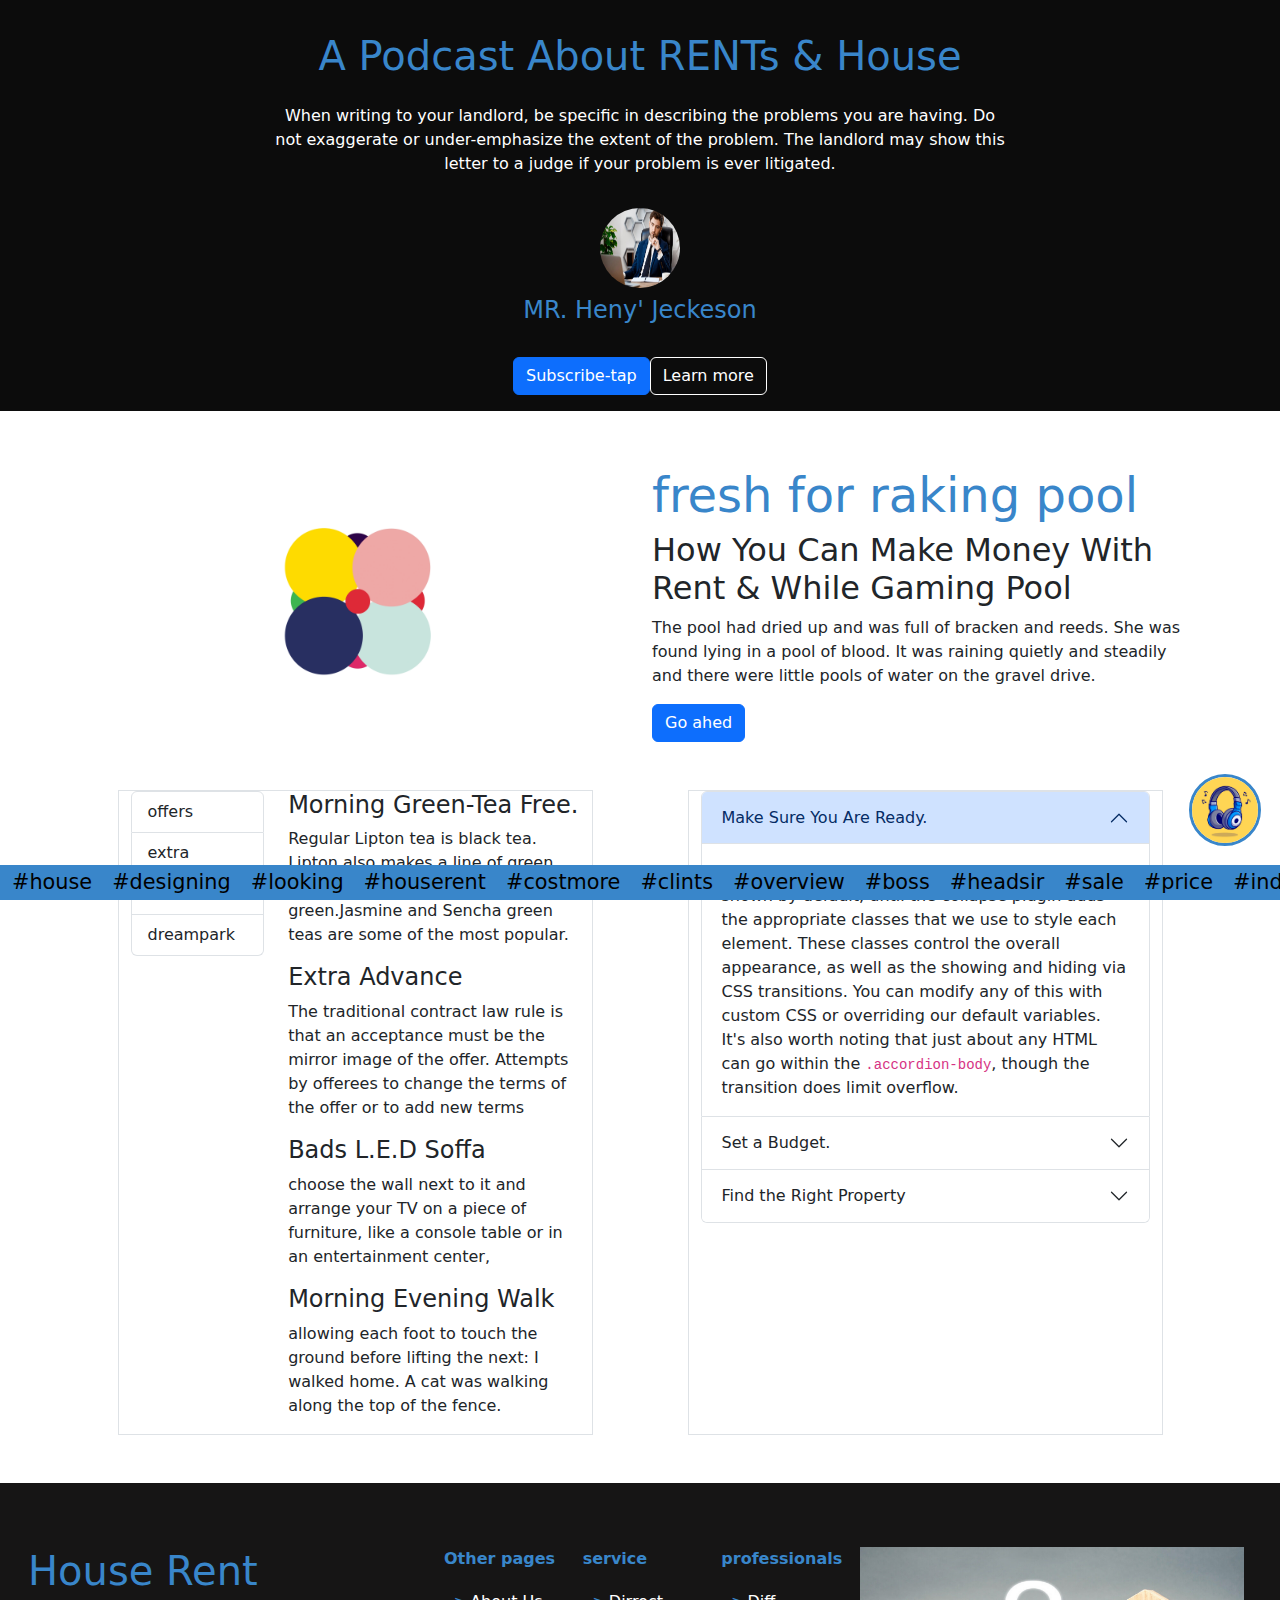
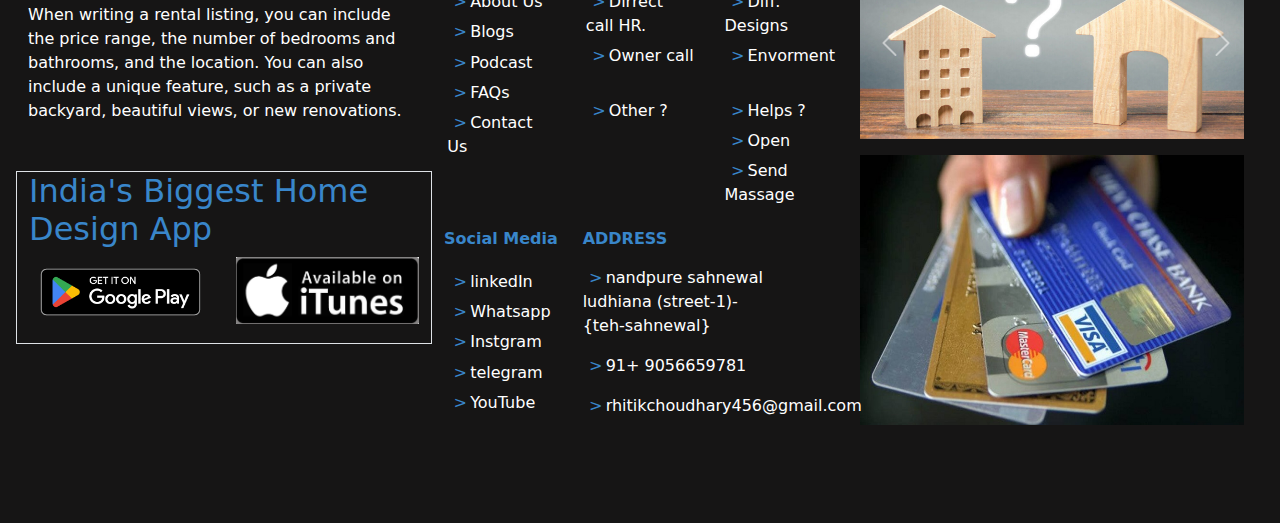
<file: podcast.html>
<!DOCTYPE html>
<html lang="en">

<head>
    <meta charset="UTF-8">
    <meta name="viewport" content="width=device-width, initial-scale=1.0">
    <title>podcast/page</title>
    <link rel="stylesheet" href="style.css">
    <link rel="stylesheet" href="https://cdn.jsdelivr.net/npm/bootstrap@5.3.3/dist/css/bootstrap.min.css">
</head>

<body>

    <div class="container-fluid headphone-bottom">
        <figure>
            <img src="./image/headphoneimg.avif" class="headphone" alt="">
        </figure>
    </div>
    <section class="container-fluid Word-slider">

        <div class="words-container">
            <span class="word">#house</span>
            <span class="word">#designing</span>
            <span class="word">#looking</span>
            <span class="word">#houserent</span>
            <span class="word">#costmore</span>
            <span class="word">#clints</span>
            <span class="word">#overview</span>
            <span class="word">#boss</span>
            <span class="word">#headsir</span>
            <span class="word">#sale</span>
            <span class="word">#price</span>
            <span class="word">#india</span>
            <span class="word">#pool</span>
            <span class="word">#drongroom</span>
            <span class="word">#kitchen</span>
            <span class="word">#extraroom</span>
            <span class="word">#guestroom</span>
            <span class="word">#watersuply</span>
            <span class="word">#elactronicrol</span>
            <span class="word">#dancinghall</span>
        </div>
    </section>
    <div class="bg-podcast">
        <section class="container py-3">
            <h1 class="text-capitalize text-center py-3">a podcast about RENTs & house</h1>
            <div class="row d-flex justify-content-center align-items-center">
                <div class="col-8 col-md-8 col-lg-8 mx-auto">
                    <p class="text-center text-white">When writing to your landlord, be specific in describing the
                        problems you are having. Do not exaggerate or
                        under-emphasize the extent of the problem. The landlord may show this letter to a judge if
                        your
                        problem is ever
                        litigated.</p>
                    <div class="d-flex flex-column justify-content-center align-items-center my-4">
                        <div>
                            <img src="./image/bussness1.jpg" class="img-pocast my-2" alt="">
                        </div>
                        <div>
                            <h4>MR. heny' jeckeson</h4>
                        </div>
                    </div>
                </div>
                <div class="d-flex justify-content-center ">
                    <button class="btn btn-primary">Subscribe-tap</button>
                    <button class="btn text-white border-white">Learn more</button>
                </div>
            </div>
    </div>
    </section>
    </div>
    <section class="container ">
        <div class="row my-5">
            <div class="col-12 col-md-6 col-lg-6 ">
                <figure class="d-flex justify-content-center align-items-center h-100">
                    <img src="./image/podcast2.gif" class="img-fluid gif-podcast" alt="">
                </figure>
            </div>
            <div class="col-12 col-md-6 col-lg-6">
                <span>fresh for raking pool</span>
                <h2>how you can make money with rent & while gaming pool</h2>
                <p>The pool had dried up and was full of bracken and reeds. She was found lying in a pool of blood. It
                    was raining quietly
                    and steadily and there were little pools of water on the gravel drive.</p>
                <button class="btn btn-primary">Go ahed</button>
            </div>
        </div>
    </section>
    <section class="container h-100 my-5">
        <div class="row">
            <div class="c0l-12 col-md-5 col-lg-5 mx-auto border">
                <div class="row">
                    <div class="col-4">
                        <div id="list-example" class="list-group">
                            <a class="list-group-item list-group-item-action" href="#list-item-1">offers</a>
                            <a class="list-group-item list-group-item-action" href="#list-item-2">extra</a>
                            <a class="list-group-item list-group-item-action" href="#list-item-3">inbuilt</a>
                            <a class="list-group-item list-group-item-action" href="#list-item-4">dreampark</a>
                        </div>
                    </div>
                    <div class="col-8">
                        <div data-bs-spy="scroll" data-bs-target="#list-example" data-bs-smooth-scroll="true"
                            class="scrollspy-example" tabindex="0">
                            <h4 id="list-item-1">Morning green-tea free.</h4>
                            <p>Regular Lipton tea is black tea. Lipton also makes a line of green tea, which is called
                                Lipton green.Jasmine and Sencha green teas are some of the most popular.</p>
                            <h4 id="list-item-2">extra advance</h4>
                            <p>The traditional contract law rule is that an acceptance must be the mirror image of the
                                offer. Attempts by offerees to
                                change the terms of the offer or to add new terms</p>
                            <h4 id="list-item-3">bads L.E.D soffa</h4>
                            <p>choose the wall next to it and arrange your TV on a piece of furniture, like a console
                                table or in an entertainment
                                center,</p>
                            <h4 id="list-item-4">morning evening walk</h4>
                            <p>allowing each foot to touch the ground before lifting the next: I walked home. A cat was
                                walking along the top of the
                                fence.</p>
                        </div>
                    </div>
                </div>
            </div>
            <div class="c0l-12 col-md-5 col-lg-5 mx-auto border">
                <div class="accordion" id="accordionExample">
                    <div class="accordion-item">
                        <h2 class="accordion-header">
                            <button class="accordion-button" type="button" data-bs-toggle="collapse"
                                data-bs-target="#collapseOne" aria-expanded="true" aria-controls="collapseOne">
                                Make Sure You Are Ready.
                            </button>
                        </h2>
                        <div id="collapseOne" class="accordion-collapse collapse show"
                            data-bs-parent="#accordionExample">
                            <div class="accordion-body">
                                <strong>This is the first item's accordion body.</strong> It is shown by default, until
                                the collapse
                                plugin adds the appropriate classes that we use to style each element. These classes
                                control the overall
                                appearance, as well as the showing and hiding via CSS transitions. You can modify any of
                                this with
                                custom CSS or overriding our default variables. It's also worth noting that just about
                                any HTML can go
                                within the <code>.accordion-body</code>, though the transition does limit overflow.
                            </div>
                        </div>
                    </div>
                    <div class="accordion-item">
                        <h2 class="accordion-header">
                            <button class="accordion-button collapsed" type="button" data-bs-toggle="collapse"
                                data-bs-target="#collapseTwo" aria-expanded="false" aria-controls="collapseTwo">
                                Set a Budget.
                            </button>
                        </h2>
                        <div id="collapseTwo" class="accordion-collapse collapse" data-bs-parent="#accordionExample">
                            <div class="accordion-body">
                                <strong>This is the second item's accordion body.</strong> It is hidden by default,
                                until the collapse
                                plugin adds the appropriate classes that we use to style each element. These classes
                                control the overall
                                appearance, as well as the showing and hiding via CSS transitions. You can modify any of
                                this with
                                custom CSS or overriding our default variables. It's also worth noting that just about
                                any HTML can go
                                within the <code>.accordion-body</code>, though the transition does limit overflow.
                            </div>
                        </div>
                    </div>
                    <div class="accordion-item">
                        <h2 class="accordion-header">
                            <button class="accordion-button collapsed" type="button" data-bs-toggle="collapse"
                                data-bs-target="#collapseThree" aria-expanded="false" aria-controls="collapseThree">
                                Find the Right Property
                            </button>
                        </h2>
                        <div id="collapseThree" class="accordion-collapse collapse" data-bs-parent="#accordionExample">
                            <div class="accordion-body">
                                <strong>This is the third item's accordion body.</strong> It is hidden by default, until
                                the collapse
                                plugin adds the appropriate classes that we use to style each element. These classes
                                control the overall
                                appearance, as well as the showing and hiding via CSS transitions. You can modify any of
                                this with
                                custom CSS or overriding our default variables. It's also worth noting that just about
                                any HTML can go
                                within the <code>.accordion-body</code>, though the transition does limit overflow.
                            </div>
                        </div>
                    </div>
                </div>
            </div>
        </div>
    </section>

    <div class="main_FooterPage_height">
        <footer class="container-fluid my-5">

            <div class="row">
                <div class="col-10 col-md-4 col-lg-4 mx-auto">
                    <h1 class="blue-color">House Rent</h1>
                    <p>When writing a rental listing, you can include the price range, the number of bedrooms and
                        bathrooms, and the location.
                        You can also include a unique feature, such as a private backyard, beautiful views, or new
                        renovations.
                    </p>

                    <div class="row border mt-5">
                        <h2 class="blue-color">India's Biggest
                            Home Design App</h2>
                        <div class="col-6 col-md-6 img col-xxl-6">
                            <div class="img_footers">
                                <figure>
                                    <img src="./image/imggoogleplay.png" class="img-fluid" alt="">
                                </figure>
                            </div>
                        </div>
                        <div class="col-6 col-md-6 img-xl-12 col-xxl-6">
                            <div class="img_footers">
                                <figure>
                                    <img src="./image/imgapple.png" class="img-fluid" alt="">
                                </figure>
                            </div>
                        </div>
                    </div>
                </div>
                <div class="col-10 col-md-4 col-lg-4 mx-auto">
                    <div class="padding-manage">
                        <div class="row d-flex">

                            <div class="col-6 col-sm-4 col-md-6 col-lg-4">
                                <p class="fw-bold blue-color">Other pages</p>
                                <div class="d-flex flex-column">
                                    <span><a href="./about.html"><span class="arrow-Blue">></span>About
                                            Us</a></span>
                                    <span><a href="./blog.html"><span class="arrow-Blue">></span>Blogs</a></span>
                                    <span><a href="./podcast.html"><span class="arrow-Blue">></span>Podcast</a></span>
                                    <span><a href="./FAQs.html"><span class="arrow-Blue">></span>FAQs </a></span>
                                    <span><a href="./contactus.html"><span class="arrow-Blue">></span>Contact
                                            Us</a></span>
                                </div>
                            </div>

                            <div class="col-6 col-sm-4 col-md-6 col-lg-4">
                                <p class="fw-bold blue-color">service</p>
                                <div class="d-flex flex-column">
                                    <span><a href=""><span class="arrow-Blue">></span>Dirrect call HR.</a></span>
                                    <span><a href=""><span class="arrow-Blue">></span>Owner call</a></span>
                                    <span><a href=""><span class="arrow-Blue">></span>Other ?</a></span>
                                </div>
                            </div>

                            <div class="col-6 col-sm-4 col-md-6 col-lg-4">
                                <p class="fw-bold blue-color">professionals</p>
                                <div class="d-flex flex-column">
                                    <span><a href=""><span class="arrow-Blue">></span>Diff. Designs</a></span>
                                    <span><a href=""><span class="arrow-Blue">></span>Envorment</a></span>
                                    <span><a href=""><span class="arrow-Blue">></span>Helps ?</a></span>
                                    <span><a href=""><span class="arrow-Blue">></span>Open</a></span>
                                    <span><a href=""><span class="arrow-Blue">></span>Send Massage</a></span>
                                </div>
                            </div>


                            <div class="col-6 col-sm-4 col-md-6 col-lg-4 gy-3">
                                <p class="fw-bold blue-color">Social Media</p>
                                <div class="d-flex flex-column ">
                                    <div class="d-flex flex-column">
                                        <span><a href=""><span class="arrow-Blue">></span>linkedIn</a></span>
                                        <span><a href=""><span class="arrow-Blue">></span>Whatsapp</a></span>
                                        <span><a href=""><span class="arrow-Blue">></span>Instgram</a></span>
                                        <span><a href=""><span class="arrow-Blue">></span>telegram</a></span>
                                        <span><a href=""><span class="arrow-Blue">></span>YouTube</a></span>
                                    </div>
                                </div>
                            </div>
                            <div class="col-6 col-sm-4 col-md-6 col-lg-6 gy-3">
                                <p class="fw-bold blue-color">ADDRESS</p>
                                <div class="d-flex flex-column">
                                    <p><a href=""><span class="arrow-Blue">></span>nandpure sahnewal ludhiana
                                            (street-1)-{teh-sahnewal}</a></p>
                                    <p><a href=""><span class="arrow-Blue">></span>91+ 9056659781</a></p>
                                    <p><a href=""><span class="arrow-Blue">></span>rhitikchoudhary456@gmail.com</a></p>
                                </div>
                            </div>


                        </div>
                    </div>
                </div>
                <div class="col-10 col-md-4 col-lg-4 mx-auto">
                    <div class="row g-3 d-flex justify-content-center align-items-center">
                        <div class="col-10 col-md-12 col-lg-12 ">
                            <div class="slider ">
                                <div id="carouselExampleAutoplaying" class="carousel slide" data-bs-ride="carousel">
                                    <div class="carousel-inner">
                                        <div class="carousel-item active">
                                            <img src="./image/imglakar1.jpg" class=" img_footer" alt="...">
                                        </div>
                                        <div class="carousel-item">
                                            <img src="./image/imglakar2.jpg" class=" img_footer" alt="...">
                                        </div>
                                        <div class="carousel-item">
                                            <img src="./image/imglakar3.jpg" class=" img_footer" alt="...">
                                        </div>
                                    </div>
                                    <button class="carousel-control-prev" type="button"
                                        data-bs-target="#carouselExampleAutoplaying" data-bs-slide="prev">
                                        <span class="carousel-control-prev-icon" aria-hidden="true"></span>
                                        <span class="visually-hidden">Previous</span>
                                    </button>
                                    <button class="carousel-control-next" type="button"
                                        data-bs-target="#carouselExampleAutoplaying" data-bs-slide="next">
                                        <span class="carousel-control-next-icon" aria-hidden="true"></span>
                                        <span class="visually-hidden">Next</span>
                                    </button>
                                </div>

                            </div>
                        </div>
                        <div class="col-10 col-md-12 col-lg-12 ">
                            <figure>
                                <img src="./image/atmallcard2.jpeg" class="img_footer" alt="">
                            </figure>
                        </div>

                    </div>
                </div>
            </div>

        </footer>
    </div>
    <script src="https://cdn.jsdelivr.net/npm/bootstrap@5.3.3/dist/js/bootstrap.bundle.min.js"></script>
</body>

</html>
</file>
<file: style.css>
:root {
    --text-color: #fff;
    --btncolor-color: #3986ca;
    --card-color: #fff;
    --footer-color: #fff;
    --maincolor-color: #161515;
}

* {
    margin: 0;
    padding: 0;
    box-sizing: border-box;

}

html {
    scroll-behavior: smooth;
}

h1,
h2,
h3,
h4,
h5,
h6 {
    font-size: 2.4rem;
    text-transform: capitalize;
}

.heading-Color {
    color: var(--btncolor-color);
}

.img_hero img {
    height: 20rem;
    width: 20rem;
    border-radius: 5rem 0rem 5rem 0rem;
    -webkit-border-radius: 5rem 0rem 5rem 0rem;
    -moz-border-radius: 5rem 0rem 5rem 0rem;
    -ms-border-radius: 5rem 0rem 5rem 0rem;
    -o-border-radius: 5rem 0rem 5rem 0rem;
}

.main_heroPage_height {
    padding: 1rem;
    background-color: var(--maincolor-color);
}

/* about page atart */
.main_aboutPage_height {
    padding: 1rem;
    background-image: linear-gradient(to right, rgba(0, 0, 0, 0.900), rgba(0, 0, 0, 0.877), rgba(0, 0, 0, 0.677), rgba(127, 122, 122, 0.338), rgba(227, 212, 212, 0.224)), url("./image/imgnight1.jpg");
    background-repeat: no-repeat;
    background-size: 100% 100%;
}


/* about page end */

.bg-Nav {
    background-color: rgb(48, 160, 123);
}

.nav_img img {
    height: 4rem;
    width: 4rem;
}

.card-size {
    height: 10rem;
}

.container .card {
    background-color: var(--maincolor-color);
    color: var(--text-color);
}

.container .img {
    height: 22rem;
    width: 22rem;
    border-radius: 3rem 5rem 3rem 5rem;
    -webkit-border-radius: 3rem 5rem 3rem 5rem;
    -moz-border-radius: 3rem 5rem 3rem 5rem;
    -ms-border-radius: 3rem 5rem 3rem 5rem;
    -o-border-radius: 3rem 5rem 3rem 5rem;
}

.slider img {
    height: 12rem;
}

.main_FooterPage_height {
    /* height: 80vh; */
    color: var(--text-color);
    margin-top: 2rem;
    padding: 1rem;
    background-color: var(--maincolor-color);


    & .blue-color {
        color: var(--btncolor-color);

    }

    & span,
    a {
        text-decoration: none;
        color: var(--text-color);
        position: relative;
        padding: 0.2rem;
    }

    & a::after {
        content: "";
        position: absolute;
        bottom: -0.1rem;
        left: 0;
        width: 0%;
        border-bottom: 0.2rem solid var(--btncolor-color);
        transition: all 0.2s linear;
        -webkit-transition: all 0.2s linear;
        -moz-transition: all 0.2s linear;
        -ms-transition: all 0.2s linear;
        -o-transition: all 0.2s linear;
    }

    & span,
    a:hover::after {
        width: 100%;
    }

}

.main_heroPage_height .blue-color {
    color: var(--btncolor-color);

}

.column-vise,
span h2 {
    display: flex;
    flex-direction: row;
    margin: auto;
    gap: 3.5vw;
    font-size: 1.7rem;

}

.column-vise,
span p {
    font-size: 1.3rem;
    margin-bottom: 1rem;
}


.img_footer,
img {
    height: 30vh;
    width: 30vw;
}

.Word-slider {
    /* padding: 0rem 2rem; */
    width: 100%;
    overflow: hidden;
    position: fixed;
    width: 100%;
    background-color: var(--btncolor-color);
    z-index: 1;
    bottom: 0;
}

.words-container {
    display: flex;
    animation: slide-animation 20s infinite linear;
    -webkit-animation: slide-animation 20s infinite linear;
}

.word {
    padding: 2px 0 2px 0;
    margin-right: 20px;
    border-radius: 4px;
    color: #000000;
    font-size: 1.3rem;
    font-family: var(--extra-font);
}

@keyframes slide-animation {
    0% {
        transform: translateX(0%);
        -webkit-transform: translateX(0%);
        -moz-transform: translateX(0%);
        -ms-transform: translateX(0%);
        -o-transform: translateX(0%);
    }

    100% {
        transform: translateX(-100%);
        -webkit-transform: translateX(-100%);
        -moz-transform: translateX(-100%);
        -ms-transform: translateX(-100%);
        -o-transform: translateX(-100%);

    }
}

.headphone-bottom,
.headphone {
    position: absolute;
    position: fixed;
    height: 4.5rem;
    width: 4.5rem;
    border-radius: 50%;
    -webkit-border-radius: 50%;
    -moz-border-radius: 50%;
    -ms-border-radius: 50%;
    -o-border-radius: 50%;
    bottom: 6%;
    right: 1.5%;
    z-index: 1;

    & .headphone {
        border: 3px solid var(--btncolor-color);
    }
}


.padding-manage .arrow-Blue {
    color: var(--btncolor-color);
}

/* blog====================== */

.meadia-bg {
    background-color: var(--maincolor-color);
}


.img-meadia {
    height: 15vw;
    width: 20rem;
    border: 5px solid var(--btncolor-color);
    border-radius: 2rem;
    -webkit-border-radius: 2rem;
    -moz-border-radius: 2rem;
    -ms-border-radius: 2rem;
    -o-border-radius: 2rem;
}

.blog-bg {
    display: flex;
    justify-content: center;
    align-items: center;
    height: fit-content;
    background-color: rgba(224, 214, 142, 0.929);
}

.side-sliding {
    padding: 7rem 0 7rem 0;
    position: relative;

}

.Word-sliders {
    top: 2vw;
    width: 59%;
    left: 20%;
    position: absolute;
    overflow: hidden;
    transform: rotate(100deg);
    -webkit-transform: rotate(100deg);
    -moz-transform: rotate(100deg);
    -ms-transform: rotate(100deg);
    -o-transform: rotate(100deg);

}

.words-containers {

    display: flex;
    flex-direction: row;
    gap: 5rem;
    animation: slide-animation 5s infinite linear;
    -webkit-animation: slide-animation 5s infinite linear;
    z-index: 1;
}


.slid {

    height: 17rem;
    width: 14rem;
    padding: 2px 0 2px 0;
    transform: rotate(270deg);
    border-radius: 2rem;
    -webkit-border-radius: 2rem;
    -moz-border-radius: 2rem;
    -ms-border-radius: 2rem;
    -o-border-radius: 2rem;
    -webkit-transform: rotate(270deg);
    -moz-transform: rotate(270deg);
    -ms-transform: rotate(270deg);
    -o-transform: rotate(270deg);
    border: 4px solid var(--btncolor-color);
}

@keyframes slide-animation {
    0% {
        transform: translateX(0%);
        -webkit-transform: translateX(0%);
        -moz-transform: translateX(0%);
        -ms-transform: translateX(0%);
        -o-transform: translateX(0%);
    }

    100% {
        transform: translateX(-100%);
        -webkit-transform: translatex(-100%);
        -moz-transform: translatex(-100%);
        -ms-transform: translatex(-100%);
        -o-transform: translatex(-100%);
    }
}

.videos {
    height: 20rem;
    width: 20rem;
    border-radius: 5rem;
    -webkit-border-radius: 5rem;
    -moz-border-radius: 5rem;
    -ms-border-radius: 5rem;
    -o-border-radius: 5rem;
    background-color: var(--btncolor-color);
}

.container {
    /* height: 30rem; */

    & span {
        font-size: 3rem;
        color: var(--btncolor-color);
    }

    & .card-body {
        height: 100%;
        background-image: linear-gradient(to right, #287fcb, #4c5257af, #a8aeb470, #459be6);
    }
}

/* podcast */
.img-pocast {
    height: 5rem;
    width: 5rem;
    border-radius: 50%;
    -webkit-border-radius: 50%;
    -moz-border-radius: 50%;
    -ms-border-radius: 50%;
    -o-border-radius: 50%;
}

.bg-podcast {
    background-color: #0c0c0c;

    & h1,
    h4 {
        color: var(--btncolor-color);
    }
}

.gif-podcast {
    height: 15rem;
    width: 20rem;
}

/* faqs */
.faq-bg {
    display: flex;
    justify-content: center;
    align-items: center;
    height: fit-content;
    background-image: linear-gradient(to right, rgba(0, 0, 255, 0.632), rgba(57, 134, 202, 0.395), rgba(29, 42, 54, 0.468), rgba(24, 47, 69, 0.34)), url("./image/faqsbg.jpg");

    & span {
        color: rgba(31, 7, 108, 0.808);
    }
}


.scroll-faq {
    display: flex;
    justify-content: center;
    align-items: center;
    padding-top: 5rem;
}


.imgfaq {
    height: 20rem;
    width: 20rem;
}

/* contact */
video {

    border: 4px solid var(--btncolor-color);
    border-radius: 50%;
    -webkit-border-radius: 50%;
    -moz-border-radius: 50%;
    -ms-border-radius: 50%;
    -o-border-radius: 50%;
}

:is(.card-body) .fa-solid {
    font-size: 2rem;
    color: var(--btncolor-color);
}

:is(.card-body) a {
    text-align: center;
    font-size: 1.1vw;
    color: var(--btncolor-color);
    text-decoration: none;
    color: #fff;

    border-bottom: 2px dashed var(--btncolor-color);
}

.i_div {
    display: flex;
    position: absolute;
    /* position: fixed; */
    gap: 3vw;
    /* bottom: 12%; */
    left: 50%;
    transform: translate(-50%, -50%);
    -webkit-transform: translate(-50%, -50%);
    -moz-transform: translate(-50%, -50%);
    -ms-transform: translate(-50%, -50%);
    -o-transform: translate(-50%, -50%);
}

.i_div .span {
    list-style: none;
}

.i_div .span a {
    width: 2.8rem;
    height: 2.8rem;
    background-color: #ffffff22;
    text-align: center;
    line-height: 40px;
    font-size: 25px;
    display: block;
    border-radius: 50%;
    position: relative;
    overflow: hidden;
    border: 3px solid orange;
    z-index: 1;
}

.i_div .span a .icon {
    position: relative;
    color: var(--btncolor-color);
    transition: .5s;
    z-index: 3;
}

.i_div .span a:hover .icon {
    color: #fff;
    transform: rotateY(360deg);
}

.i_div .span a:before {
    content: "";
    position: absolute;
    top: 100%;
    left: 0;
    width: 100%;
    height: 100%;
    background: #f00;
    transition: .5s;
    z-index: 2;
}

.i_div .span a:hover:before {
    top: 0;
}

.i_div .span:nth-child(1) a:before {
    background: #3b5999;
}

.i_div .span:nth-child(2) a:before {
    background: #2b71a7;
}

.i_div .span:nth-child(3) a:before {
    background: #16ed36;
}

.i_div .span:nth-child(4) a:before {
    background: #c7481e;
}

@media (width<=1400px) {
    .Word-sliders {
        top: 10vw;
        width: 50%;
        left: 22%;

    }
}

@media (width<=1200px) {
    .Word-sliders {
        top: 10vw;
        width: 65%;
        left: 15%;

    }

    :is(.card-body) .fa-solid {
        font-size: 1.5rem;
        color: var(--btncolor-color);
    }

    :is(.card-body) a {
        font-size: 1vw;
        color: var(--btncolor-color);
        text-decoration: none;
        color: #fff;

        border-bottom: 2px dashed var(--btncolor-color);
    }
}

@media (width<=992px) {

    .Word-sliders {
        top: 32%;
        width: 90%;
        left: 2%;
    }

    .slid {

        height: 13rem;
        width: 11rem;

    }

    /* .text-edit{
        font-size: 2vw;
        transform: rotate(270deg);
        -webkit-transform: rotate(270deg);
        -moz-transform: rotate(270deg);
        -ms-transform: rotate(270deg);
        -o-transform: rotate(270deg);
        text-align: center;
} */


    :is(.card-body) .fa-solid {
        font-size: 1.3rem;
        color: var(--btncolor-color);

    }

    :is(.card-body) a {
        font-size: 1.45rem;
        color: var(--btncolor-color);
        text-decoration: none;
        color: #fff;

        border-bottom: 2px dashed var(--btncolor-color);
    }

    .container {
        /* height: 30rem; */

        & .span2 {

            font-size: 1.9rem;
            color: var(--btncolor-color);
        }

        & .card-body {
            height: 100%;
            background-image: linear-gradient(to right, #287fcb, #4c5257af, #a8aeb470, #459be6);
        }
    }

    .container {
        & span {
            font-size: 1rem;
            color: var(--btncolor-color);
        }

        & .card-body {
            height: 100%;
            background-image: linear-gradient(to right, #287fcb, #4c5257af, #a8aeb470, #459be6);
        }
    }

}


@media (width<=768px) {
    .Word-sliders {
        top: 85%;
        width: 100%;
        left: 2%;
        transform: rotate(0deg);
        -webkit-transform: rotate(0deg);
        -moz-transform: rotate(0deg);
        -ms-transform: rotate(0deg);
        -o-transform: rotate(0deg);
    }

    .slid {
        height: 8rem;
        width: 8rem;
        padding: 2px 0 2px 0;
        transform: rotate(0deg);
        -webkit-transform: rotate(0deg);
        -moz-transform: rotate(0deg);
        -ms-transform: rotate(0deg);
        -o-transform: rotate(0deg);
    }

    .side-sliding {
        padding: 2rem 0 7rem 0;
    }

    main_FooterPage_height .img_footer,
    img {
        height: 15vw;
        width: 30vw;
    }

    .padding-manage {
        margin: 2rem 0 3rem 0;
    }

    main_FooterPage_height .img_footers,
    img {
        height: 7.8vw;
        width: 40vw;
    }

    .img_footer {
        height: 30vw;
        width: 100%;
    }

    .img-contact {
        height: 20vw;
        width: 20vw;
    }



    :is(.card-body) .fa-solid {
        font-size: 1.5rem;
        color: var(--btncolor-color);
        padding: 0.6rem;
    }

    :is(.card-body) a {
        font-size: 0.9rem;
        color: var(--btncolor-color);
        text-decoration: none;
        color: #fff;

        border-bottom: 2px dashed var(--btncolor-color);
    }

    .videos {
        margin: 3rem 0 3rem 0;
        height: 45vh;
        width: 45vh;

    }

    /* .side-sliding {
            padding: 25rem 0 30rem 0;
            display: flex;
            justify-content: center;
            align-items: center;
            height: 100vh;
            position: relative;
        } */
}

@media (width<=576px) {
    .blue-color {
        display: flex;
        flex-direction: row;
        font-size: 0.9rem;

    }

    span,
    a {
        font-size: 0.8rem;
    }

    .padding-manage {
        margin-top: 2rem;
    }

    .container .img {
        height: 17rem;
        width: 17rem;

    }

    .container .img-res {
        margin: 3rem 0 1rem 0;
        height: 35vh;
        width: auto;
    }

    .container-2 {
        height: 30rem;

        & .span2 {
            font-size: 2rem;
            color: var(--btncolor-color);
        }

        & .card-body {
            height: fit-content;
            background-image: linear-gradient(to right, #287fcb, #4c5257af, #a8aeb470, #459be6);
        }
    }

    .main_heroPage_height h1 {
        font-size: 2rem;

        & .h2 {
            font-size: 3rem;
        }
    }

    .Word-sliders {
        top: 85%;
        width: 100%;
        left: 0%;
        transform: rotate(0deg);
        -webkit-transform: rotate(0deg);
        -moz-transform: rotate(0deg);
        -ms-transform: rotate(0deg);
        -o-transform: rotate(0deg);
    }

}

@media (width<=442px) {
    .Word-sliders {
        top: 85%;
        width: 100%;
        left: 0%;
        transform: rotate(0deg);
        -webkit-transform: rotate(0deg);
        -moz-transform: rotate(0deg);
        -ms-transform: rotate(0deg);
        -o-transform: rotate(0deg);
    }

    .slid {
        height: 29vw;
        width: 29vw;
        padding: 2px 0 2px 0;
        transform: rotate(0deg);
        -webkit-transform: rotate(0deg);
        -moz-transform: rotate(0deg);
        -ms-transform: rotate(0deg);
        -o-transform: rotate(0deg);
    }

    .videos {
        margin: 3rem 0 3rem 0;
        height: 35vh;
        width: 35vh;

    }

}

@media (width<=310px) {

    .column-vise,
    span h2 {
        display: flex;
        flex-direction: row;
        gap: 1rem;
        font-size: 8vw;

    }

    .column-vise,
    span p {
        display: flex;
        flex-direction: row;
        gap: 1rem;
        font-size: 5vw;

    }
}
</file>
